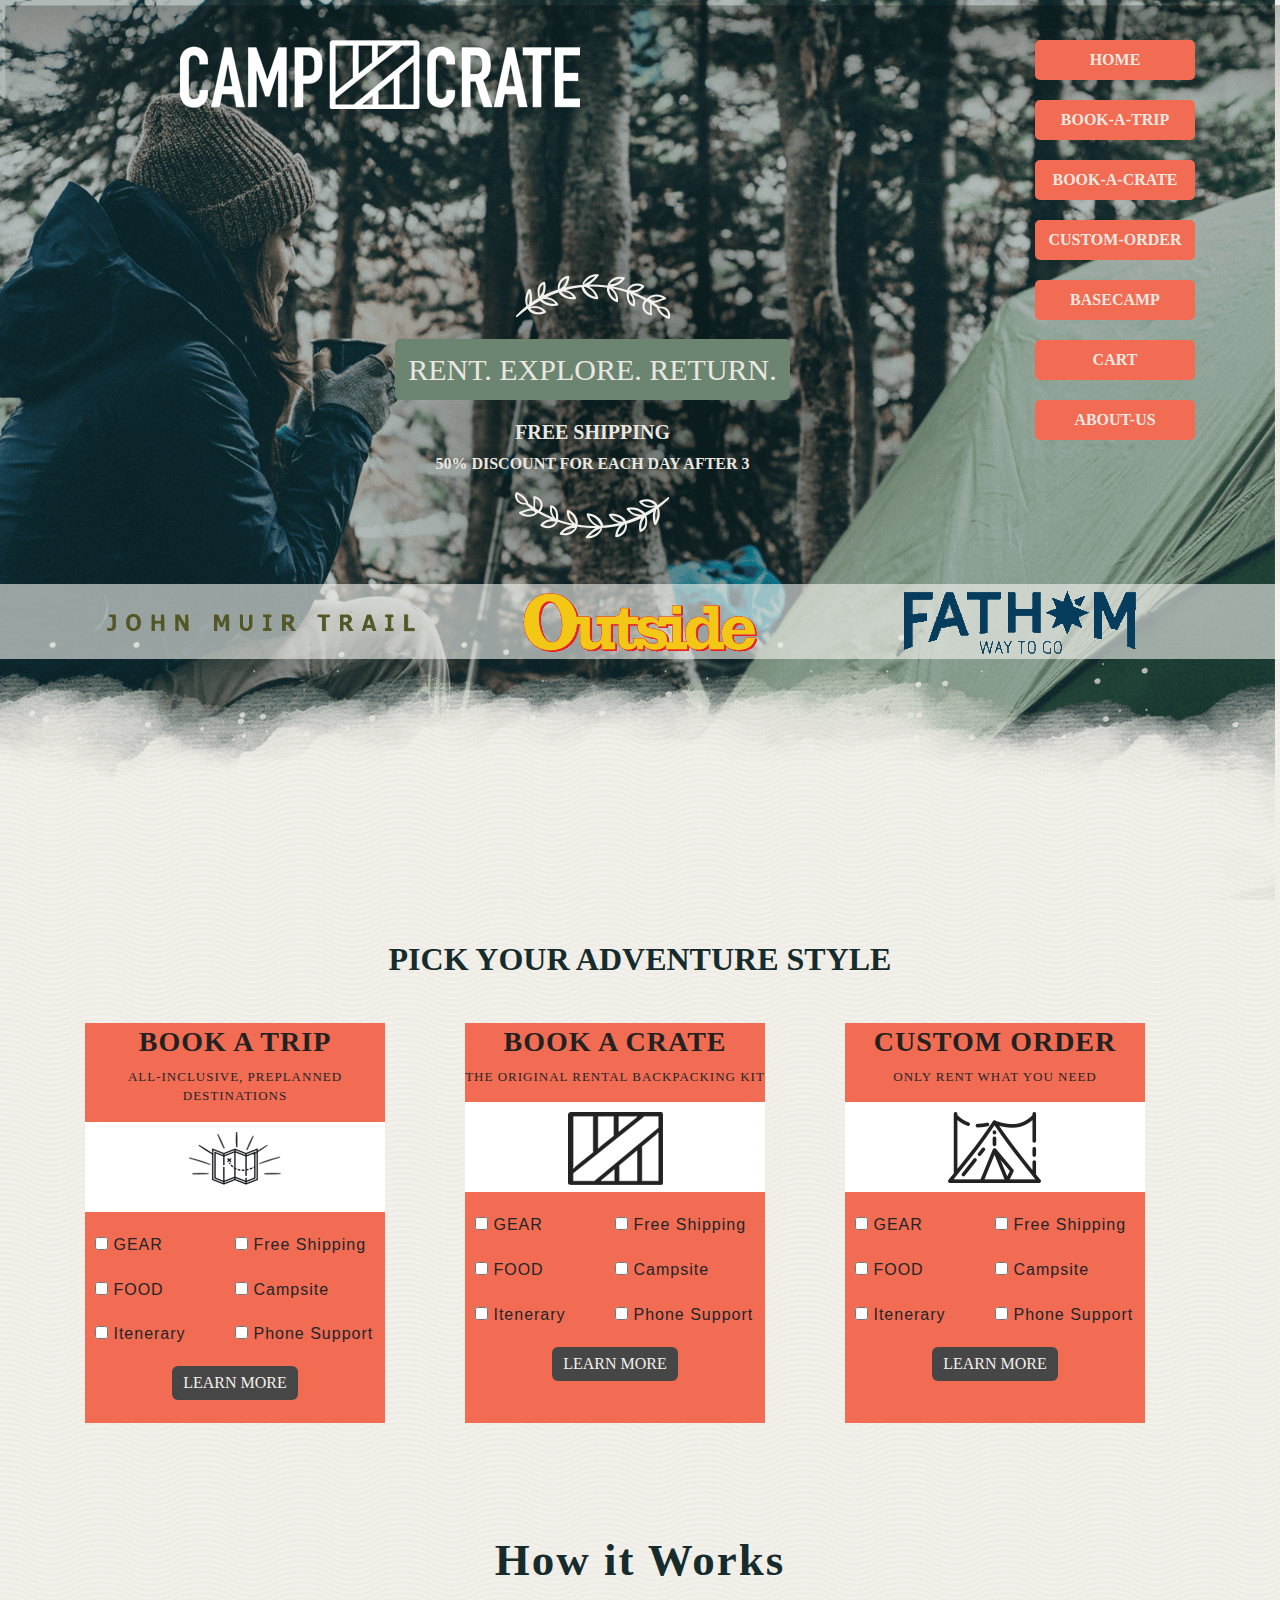
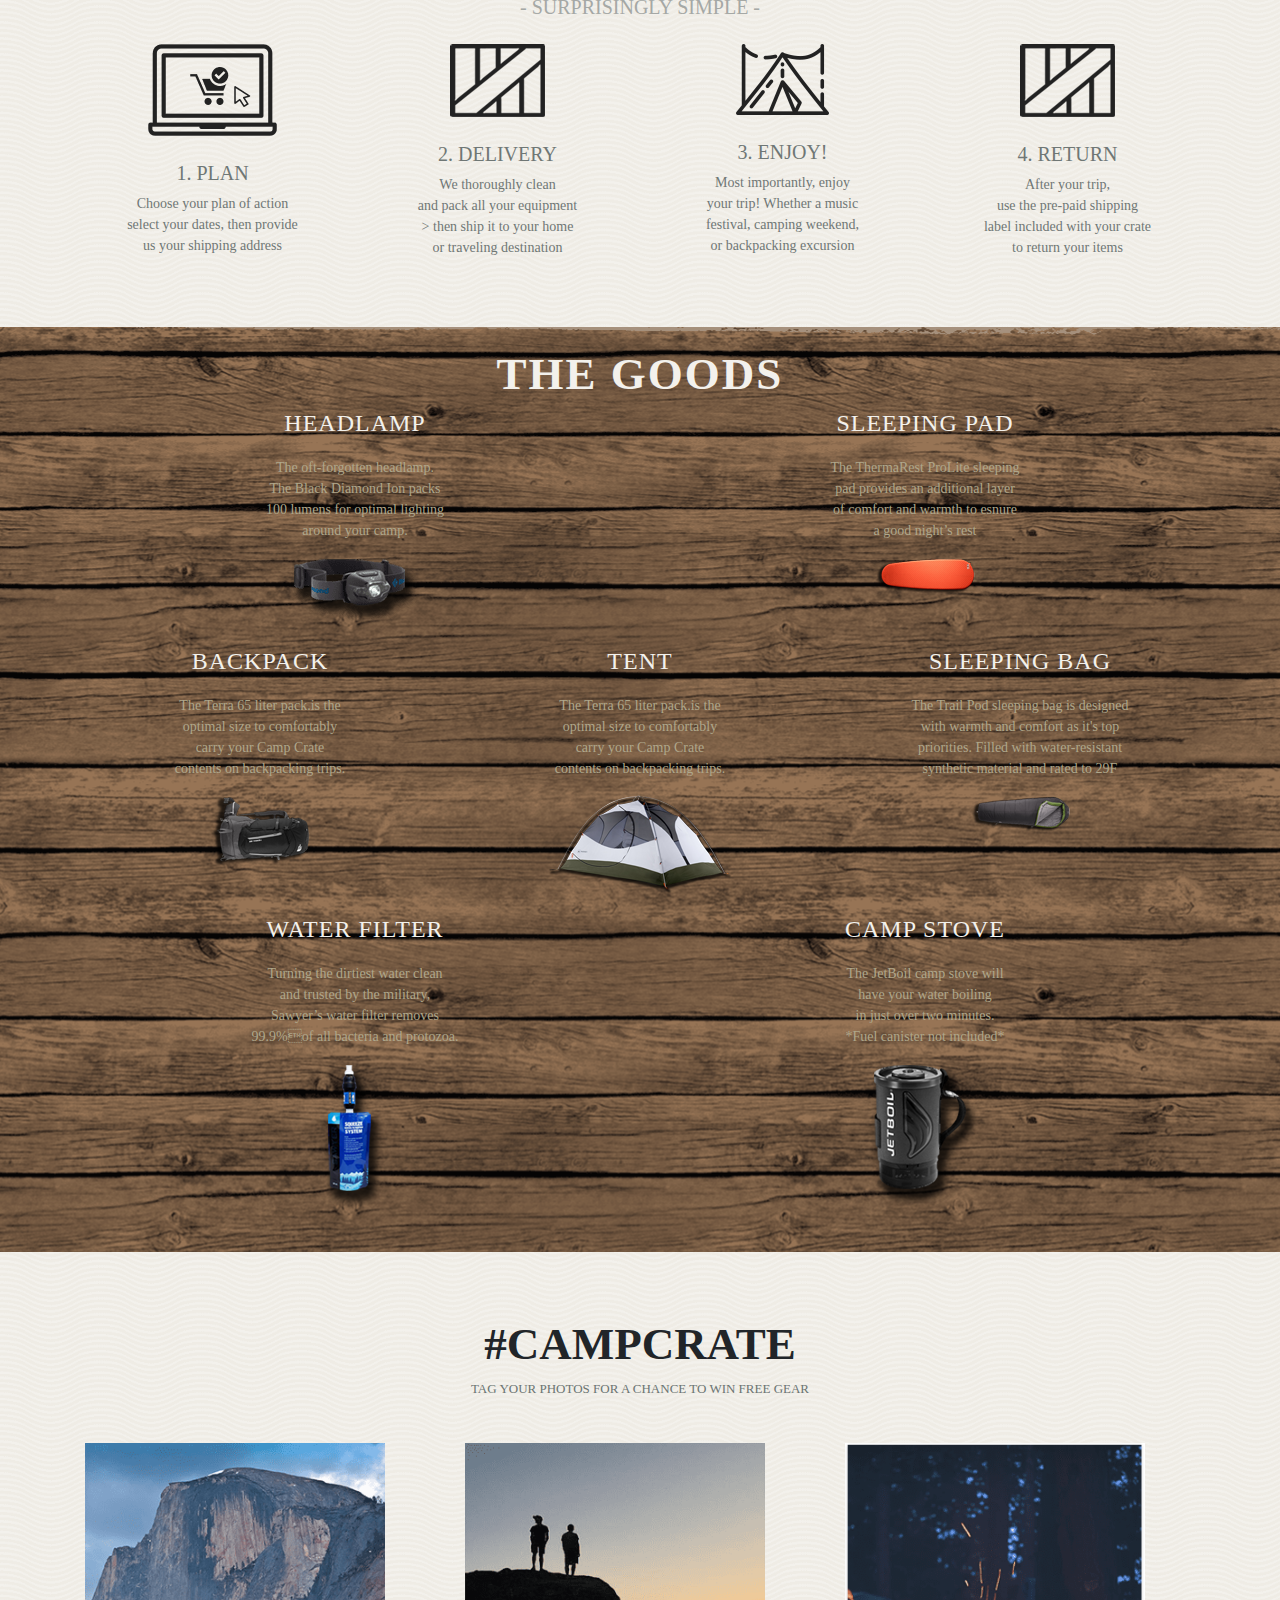
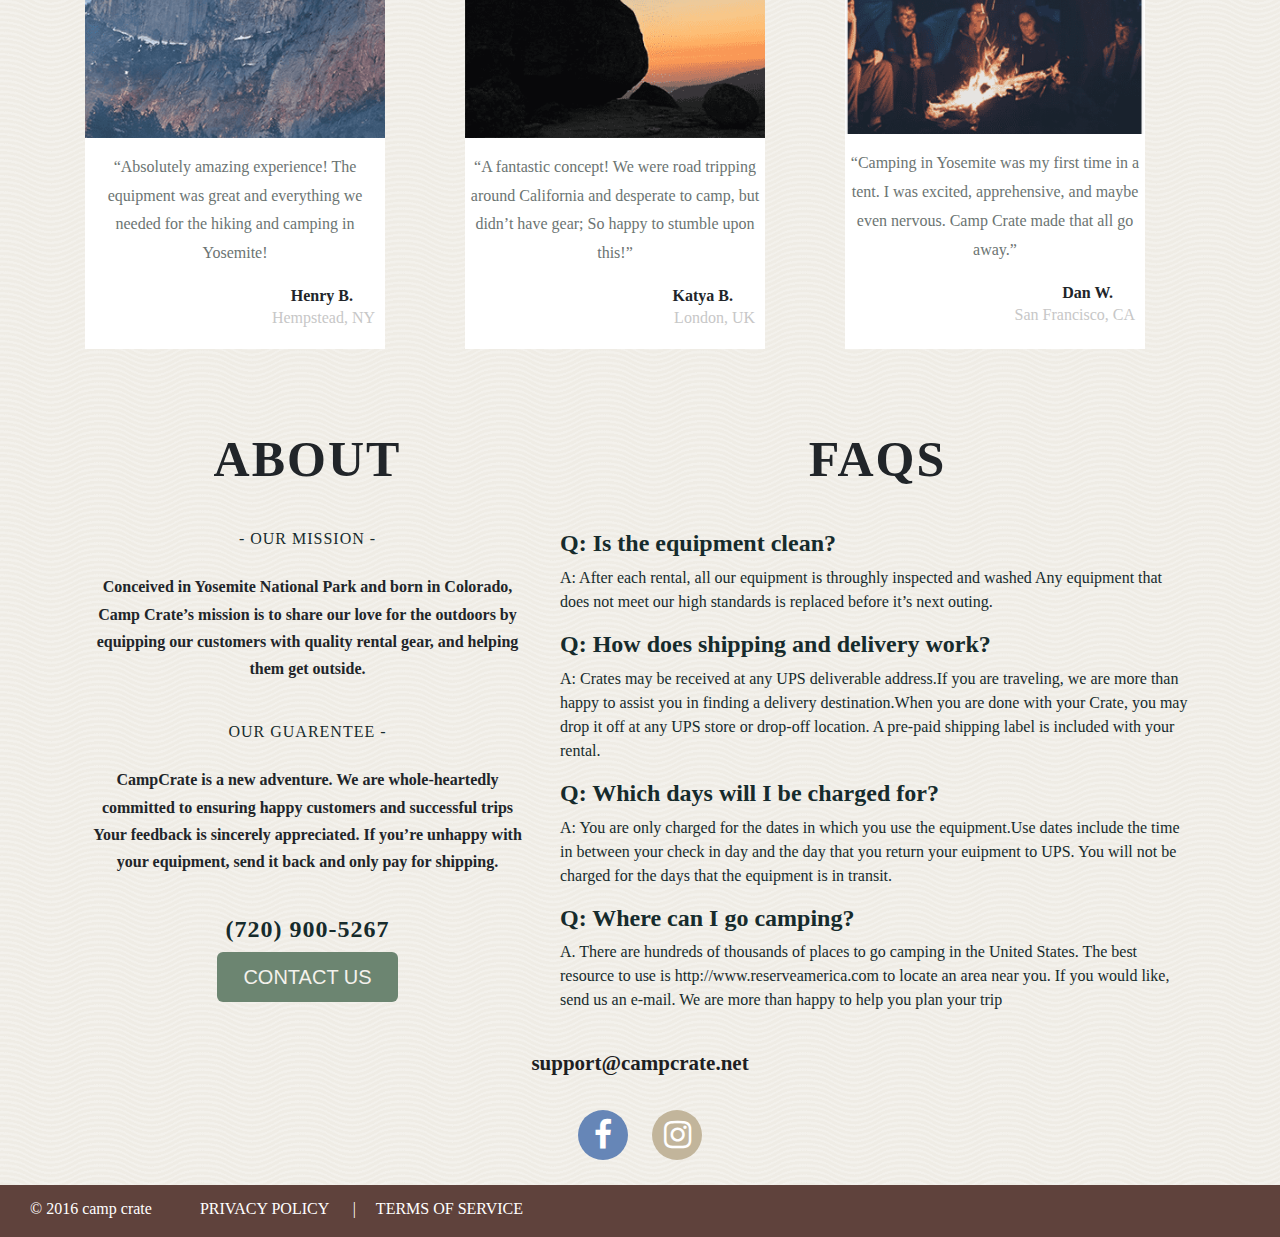
<file: index.html>
<!DOCTYPE html>
<html lang="en">
<head>
    <meta charset="UTF-8">
    <meta name="viewport" content="width=device-width, initial-scale=1.0">
    <meta http-equiv="X-UA-Compatible" content="ie=edge">
    <title>Home Page</title>
    <link rel="stylesheet" href="css/bootstrap.min.css">
    <link rel="stylesheet" href="css/font-awesome.min.css">
    <link rel="stylesheet" href="css/animate.min.css">
    <link rel="stylesheet" href="css/style.css">
    <script src="js/html5shiv.js"></script>
    <script src="js/respond.min.js"></script>
</head>
<body class="home">
    <!--Start Header-->
    <header>
        <div class="container">
            <div class="row">
                <div class="offset-lg-1">
                </div>
                <div class="col-md-12 col-lg-9">
                   <div class="logo wow bounceInLeft">
                        <a href="index.html"><img src="images/home/CampCrate-Main-Logo.png" alt="logo"></a>
                   </div>
                    <div class="brand-box text-center">
                        <img class="top-pic wow bounceInUp" src="images/home/Leaves-Top.png" alt="Leaves-Top">
                        <button class="wow heartBeat">Rent. Explore. Return.</button>
                        <h5>Free Shipping</h5>
                        <p class="wow swing">50% Discount for each day after 3</p>
                        <img class="wow bounceInDown" src="images/home/Leaves-Bottom.png" alt="Leaves-Bottom">
                    </div>
                </div>
                <div class="col-md-12 col-lg-2">
                    <ul class="list-unstyled nav-links">
                        <li><a href="#">Home</a></li>
                        <li><a href="book-trip.html">Book-A-Trip</a></li>
                        <li><a href="book-a-crate.html">Book-A-Crate</a></li>
                        <li><a href="custom-order.html">custom-order</a></li>
                        <li><a href="basecamp.html">BaseCamp</a></li>
                        <li><a href="cart.html"> Cart</a></li>
                        <li><a href="#">About-Us</a></li>
                    </ul>
                </div>
            </div>
        </div>
        <div class="featured-client text-center">
            <div class="container">
                <div class="row">   
                    <div class="col-md-12 col-lg-4">
                        <img src="images/home/John-Muir-Trail-Logo.png" alt="john-logo">
                    </div>
                    <div class="col-md-12 col-lg-4">
                        <img src="images/home/Outside-Logo.png" alt="Outside-Logo">
                    </div>
                    <div class="col-md-12 col-lg-4">
                        <img src="images/home/Fathom-Logo.png" alt="Fathom-Logo">
                    </div>
                </div>
            </div>
        </div>
    </header>
    <!--End Header-->
    <!--Start Your Style Section-->
    <div class="your-style text-center">
        <div class="container">
            <h2>Pick your adventure Style</h2>
            <div class="row">
                <div class="col-sm-12 col-lg-4">
                   <div class="box">
                    <h3>Book a trip</h3>
                    <p>All-inclusive, preplanned destinations</p>
                    <div class="pic-container"><img src="images/home/map.png" alt="map"></div>
                    <div class="group-1 text-left">
                        <div class="form-check">
                            <input class="form-check-input position-static" type="checkbox" id="blankCheckbox" value="option1" aria-label="...">
                            <label class="form-check-label" for="inlineCheckbox1">GEAR</label>
                        </div>
                        <div class="form-check">
                            <input class="form-check-input position-static" type="checkbox" name="blankRadio" id="blankRadio1" value="option1" aria-label="...">
                            <label class="form-check-label" for="inlineCheckbox1">FOOD</label>
                        </div>
                        <div class="form-check">
                            <input class="form-check-input position-static" type="checkbox" name="blankRadio" id="blankRadio1" value="option1" aria-label="...">
                            <label class="form-check-label" for="inlineCheckbox1">Itenerary</label>
                        </div>
                    </div>
                    <div class="group-2 text-left">
                        <div class="form-check">
                            <input class="form-check-input position-static" type="checkbox" id="blankCheckbox" value="option1" aria-label="...">
                            <label class="form-check-label" for="inlineCheckbox1">Free Shipping</label>
                        </div>
                        <div class="form-check">
                            <input class="form-check-input position-static" type="checkbox" name="blankRadio" id="blankRadio1" value="option1" aria-label="...">
                            <label class="form-check-label" for="inlineCheckbox1">Campsite</label>
                        </div>
                        <div class="form-check">
                            <input class="form-check-input position-static" type="checkbox" name="blankRadio" id="blankRadio1" value="option1" aria-label="...">
                            <label class="form-check-label" for="inlineCheckbox1"> Phone Support </label>
                        </div>
                    </div>
                    <div class="clearfix"></div>
                    <button>Learn More</button>
                   </div>

                </div>
                <div class="col-sm-12 col-lg-4">
                    <div class="box">
                        <h3>Book a crate</h3>
                        <p>The original Rental Backpacking kit</p>
                        <div class="pic-container"><img src="images/home/crate-copy.png" alt="crate-copy"></div>
                        <div class="group-1 text-left">
                            <div class="form-check">
                              <input class="form-check-input position-static" type="checkbox" id="blankCheckbox" value="option1" aria-label="...">
                              <label class="form-check-label" for="inlineCheckbox1">GEAR</label>
                            </div>
                            <div class="form-check">
                              <input class="form-check-input position-static" type="checkbox" name="blankRadio" id="blankRadio1" value="option1" aria-label="...">
                              <label class="form-check-label" for="inlineCheckbox1">FOOD</label>
                            </div>
                            <div class="form-check">
                              <input class="form-check-input position-static" type="checkbox" name="blankRadio" id="blankRadio1" value="option1" aria-label="...">
                              <label class="form-check-label" for="inlineCheckbox1">Itenerary</label>
                            </div>
                        </div>
                        <div class="group-2 text-left">
                            <div class="form-check">
                              <input class="form-check-input position-static" type="checkbox" id="blankCheckbox" value="option1" aria-label="...">
                              <label class="form-check-label" for="inlineCheckbox1">Free Shipping</label>
                            </div>
                            <div class="form-check">
                              <input class="form-check-input position-static" type="checkbox" name="blankRadio" id="blankRadio1" value="option1" aria-label="...">
                              <label class="form-check-label" for="inlineCheckbox1">Campsite</label>
                            </div>
                            <div class="form-check">
                              <input class="form-check-input position-static" type="checkbox" name="blankRadio" id="blankRadio1" value="option1" aria-label="...">
                              <label class="form-check-label" for="inlineCheckbox1"> Phone Support</label>
                            </div>
                         </div>
                         <button>Learn More</button>
                    </div>
                </div>
                <div class="col-sm-12 col-lg-4">
                    <div class="box">
                        <h3>Custom Order</h3>
                        <p>Only rent what you need</p>
                        <div class="pic-container"><img src="images/home/tent-copy.png" alt="tent-copy"></div>
                        <div class="group-1 text-left">
                            <div class="form-check">
                              <input class="form-check-input position-static" type="checkbox" id="blankCheckbox" value="option1" aria-label="...">
                             <label class="form-check-label" for="inlineCheckbox1">GEAR</label>
                            </div>
                            <div class="form-check">
                              <input class="form-check-input position-static" type="checkbox" name="blankRadio" id="blankRadio1" value="option1" aria-label="...">
                               <label class="form-check-label" for="inlineCheckbox1">FOOD</label>
                            </div>
                            <div class="form-check">
                              <input class="form-check-input position-static" type="checkbox" name="blankRadio" id="blankRadio1" value="option1" aria-label="...">
                              <label class="form-check-label" for="inlineCheckbox1">Itenerary</label>
                            </div>
                        </div>
                        <div class="group-2 text-left">
                            <div class="form-check">
                              <input class="form-check-input position-static" type="checkbox" id="blankCheckbox" value="option1" aria-label="...">
                              <label class="form-check-label" for="inlineCheckbox1">Free Shipping</label>
                            </div>
                            <div class="form-check">
                              <input class="form-check-input position-static" type="checkbox" name="blankRadio" id="blankRadio1" value="option1" aria-label="...">
                              <label class="form-check-label" for="inlineCheckbox1">Campsite</label>
                            </div>
                            <div class="form-check">
                              <input class="form-check-input position-static" type="checkbox" name="blankRadio" id="blankRadio1" value="option1" aria-label="...">
                              <label class="form-check-label" for="inlineCheckbox1">Phone Support</label>
                            </div>
                         </div>
                        <button>Learn More</button>
                    </div>
                </div>
            </div>
        </div>
    </div>
    <!--End Your Style-->
    <!--Start How It Works-->
    <div class="how-it-works text-center">
        <div class="container">
            <h2>How it Works</h2>
            <h4>- Surprisingly Simple -</h4>
            <div class="row">
                <div class="col-sm-6 col-md-3">
                    <div class="step">
                        <img src="images/home/laptop1.png" alt="laptop">
                        <h6>1. plan</h6>
                        <p> Choose your plan of action<br>
                            select your dates, then provide<br>
                            us your shipping address<br>
                        </p>
                    </div>
                </div>
                <div class="col-sm-6 col-md-3">
                    <div class="step">
                        <img src="images/home/crate-copy.png" alt="crate">
                        <h6>2. Delivery</h6>
                        <p> We thoroughly clean <br>and pack all your equipment<br>>
                            then ship it to your home<br>
                            or traveling destination<br>
                        </p>
                    </div>
                </div>
                <div class="col-sm-6 col-md-3">
                    <div class="step">
                        <img src="images/home/tent-copy.png" alt="tent">
                        <h6>3. Enjoy!</h6>
                        <p> Most importantly, enjoy<br>
                            your trip!  Whether a music<br>
                            festival, camping weekend,<br>
                            or backpacking excursion<br>
                        </p>
                    </div>
                </div>
                <div class="col-sm-6 col-md-3">
                    <div class="step">
                        <img src="images/home/crate-copy.png" alt="crate">
                        <h6>4. return</h6>
                        <p> After your trip,<br>
                            use the pre-paid shipping<br>
                            label included with your crate<br>
                            to return your items<br>
                        </p>
                    </div>
                </div>
            </div>
        </div>
    </div>
    <!--End How It Works-->
     <!--Start Goods Section-->
     <div class="goods text-center">
        <div class="container">
            <h2>The Goods</h2>
            <div class="row">
                <div class="col-xs-6 col-sm-6">
                    <div class="package">
                        <div class="desc">
                            <h4>Headlamp</h4>
                            <p>The oft-forgotten headlamp.<br>
                                The Black Diamond Ion packs<br>
                                100 lumens for optimal lighting<br>around your camp.<br>
                            </p>
                        </div>
                        <img src="images/headlamp.png" alt="headlamp">
                    </div>
                </div>
                <div class="col-xs-6 col-sm-6">
                    <div class="package">
                        <div class="desc">
                        <h4>Sleeping Pad</h4>
                            <p>The ThermaRest ProLite sleeping<br>
                                pad provides an additional layer<br>
                                of comfort and warmth to esnure<br>
                                a good night’s rest 
                            </p>
                        </div>
                        <img src="images/sleeping-pad.png" alt="sleeping-pad">
                    </div>
                </div>
                <div class="col-xs-6 col-sm-6 col-md-4">
                    <div class="package">
                        <div class="desc">
                            <h4>Backpack</h4>
                            <p>The Terra 65 liter pack.is the<br>
                                optimal size to comfortably<br>
                                carry your Camp Crate<br>
                                contents on backpacking trips. 
                            </p>
                        </div>
                        <img src="images/home/backpack.png" alt="backpack">
                    </div>
                </div>
                <div class="col-xs-6 col-sm-6 col-md-4">
                    <div class="package">
                        <div class="desc">
                            <h4>tent</h4>
                            <p>The Terra 65 liter pack.is the<br>
                                optimal size to comfortably<br>
                                carry your Camp Crate<br>
                                contents on backpacking trips. 
                            </p>
                        </div>
                        <img src="images/home/tent.png" alt="tent">
                    </div>
                </div>
                <div class="col-xs-6 col-xs-6 col-md-4">
                    <div class="package">
                        <div class="desc">
                            <h4>Sleeping Bag</h4>
                            <p>The Trail Pod sleeping bag is designed<br> 
                                with warmth and comfort as it's top<br>
                                priorities. Filled with water-resistant<br> 
                                synthetic material and rated to 29F<br>
                            </p>
                        </div>
                        <img src="images/sleeping-bag.png" alt="sleeping-bag">
                    </div>
                </div>
                <div class="col-xs-6 col-sm-6">
                    <div class="package">
                        <div class="desc">
                            <h4>Water Filter</h4>
                            <p>Turning the dirtiest water clean<br>
                                and trusted by the military,<br>
                                Sawyer’s water filter removes <br>99.9%of all bacteria and protozoa.<br> 
                            </p>
                        </div>
                        <img src="images/home/water-filter.png" alt="water-filter">
                    </div>
                </div>
                <div class="col-xs-6 col-sm-6">
                    <div class="package">
                        <div class="desc">
                            <h4>camp stove</h4>
                            <p>The JetBoil camp stove will<br>
                                have your water boiling<br>
                                in just over two minutes.<br>
                                *Fuel canister not included*  
                            </p>
                        </div>
                        <img src="images/home/camp-stove.png" alt="camp-stove">
                    </div>
                </div>
            </div>
        </div>
    </div>
    <!--End Goods Section-->
    <!--Start Campcrate Section-->
    <div class="campcrate text-center">
        <div class="container">
            <h2>#Campcrate</h2>
            <p class="sub-head">Tag your photos for a chance to win free gear</p>
            <div class="row">
                <div class="col-md-6 col-lg-4">
                    <div class="trip">
                        <img src="images/home/pic-1.png" alt="pic-1">
                        <p>“Absolutely amazing experience! The equipment was great and everything we needed for the    hiking and camping in Yosemite!
                        </p>
                        <span>Henry B.</span>
                        <h6>Hempstead, NY</h6>
                    </div>
                </div>
                <div class="col-md-6 col-lg-4">
                    <div class="trip">
                        <img src="images/home/pic-2.png" alt="pic-2">
                        <p>“A fantastic concept! We were road tripping around California and desperate to camp, but     didn’t have gear; So happy to stumble upon this!”
                        </p>
                        <span>Katya B.</span>
                        <h6>London, UK</h6>
                    </div>
                </div>
                <div class="col-md-6 col-lg-4">
                    <div class="trip">
                        <img src="images/home/pic-3.png" alt="pic-3">
                        <p>“Camping in Yosemite was my first time in a tent. I was excited, apprehensive, and maybe     even nervous. Camp Crate made that all go away.”
                        </p>
                        <span>Dan W.</span>
                        <h6>San Francisco, CA</h6>
                    </div>
                </div>
            </div>
            <div class="row">
                <div class="col-md-12 col-lg-5">
                    <div class="about">
                        <h3>About</h3>
                        <h6>- Our Mission -</h6>
                        <p>Conceived in Yosemite National Park and born in Colorado, Camp Crate’s mission is to    share our love for the outdoors by equipping our customers with quality rental gear,    and helping them get outside.
                        </p>
                        <h6>our guarentee -</h6>
                        <p>
                            CampCrate is a new adventure. We are whole-heartedly committed to ensuring happy customers and successful trips Your feedback is sincerely appreciated. If you’re unhappy with your equipment, send it back and only pay for shipping.
                        </p>
                        <h5>(720) 900-5267</h5>
                        <button>CONTACT US</button>
                    </div>
                </div>
                <div class="col-md-12  col-lg-7">
                    <div class="faq">
                        <h3>FAQs</h3>
                        <h5>Q: Is the equipment clean?</h5>
                        <p>A: After each rental, all our equipment is throughly inspected and washed Any              equipment that does not meet our high standards is replaced before it’s next outing.
                        </p>
                        <h5>Q: How does shipping and delivery work?</h5>
                        <p>A: Crates may be received at any UPS deliverable address.If you are traveling, we are      more than happy to assist you in finding a delivery destination.When you are done           with your Crate, you may drop it off at any UPS store or drop-off location. A               pre-paid shipping label is included with your rental.
                        </p>
                        <h5>Q: Which days will I be charged for?</h5>
                        <p>
                            A: You are only charged for the dates in which you use the equipment.Use dates include the time in between your check in day and the day that you return your euipment to UPS.  You will not be charged for the days that the equipment is in transit.
                        </p>
                        <h5>Q: Where can I go camping?</h5>
                        <p>
                            A.  There are hundreds of thousands of places to go camping in the United States.  The best resource to use is http://www.reserveamerica.com to locate an area near you.  If you would like, send us an e-mail.  We are more than happy to help you plan your trip
                        </p>
                    </div>
                </div>
            </div>
        </div>
    </div>
    <!--End Campcrate Section-->
    <div class="request-help text-center">
        <p>support@campcrate.net</p>
        <div class="social-contact">
            <i class="fa fa-facebook fa-fx fa-2x"></i>
            <i class="fa fa-instagram fa-fw fa-2x"></i>
        </div>
    </div>
    <!--Footer-->
    <footer class="text-left">
        <p>© 2016 camp crate </p>
        <p>PRIVACY POLICY <span>|</span>TERMS OF SERVICE</p>
    </footer>
    <!--End Footer-->
     <!--Start Script Files-->
     <script src="js/jquery-3.3.1.min.js"></script>
     <script src="js/popper.min.js"></script>
     <script src="js/wow.min.js"></script>
     <script src="js/bootstrap.min.js"></script>
     <script src="js/code.js"></script>
     <!--End Script Files-->
 </body>
 </html>
</file>
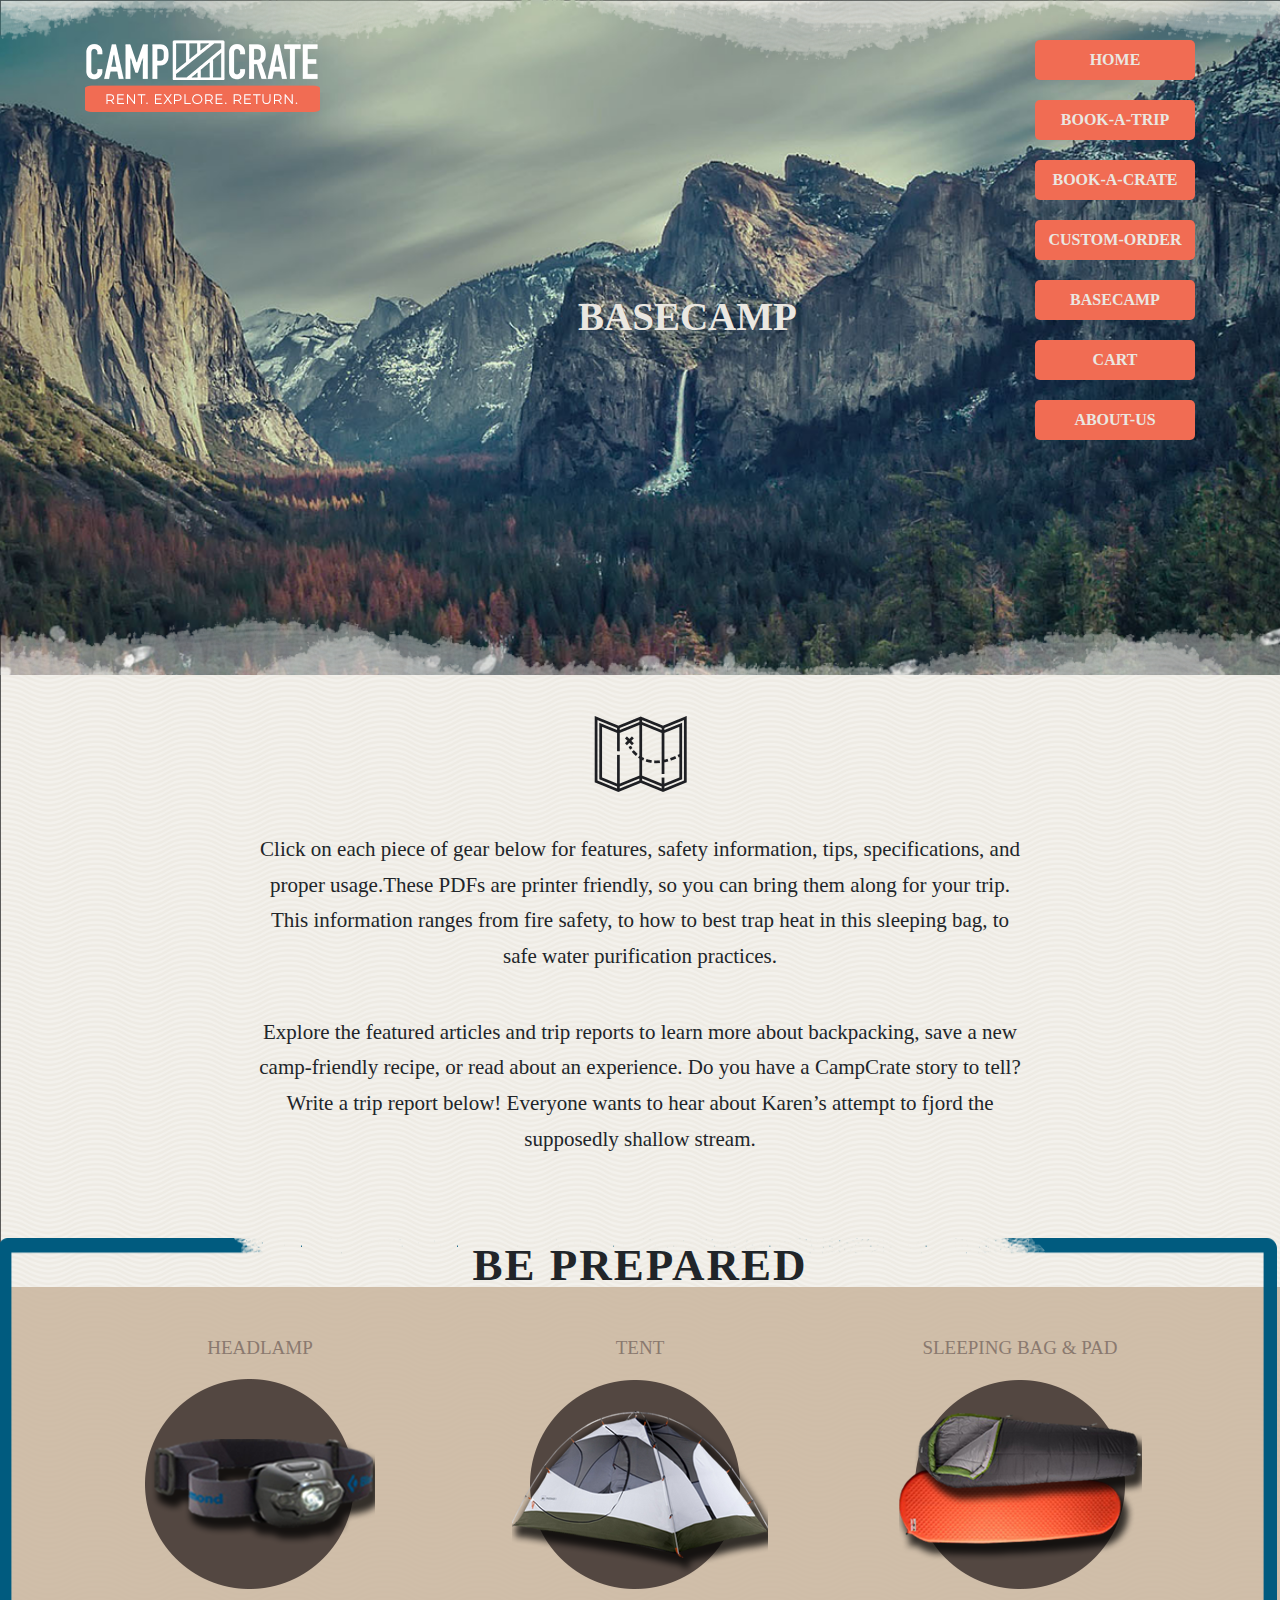
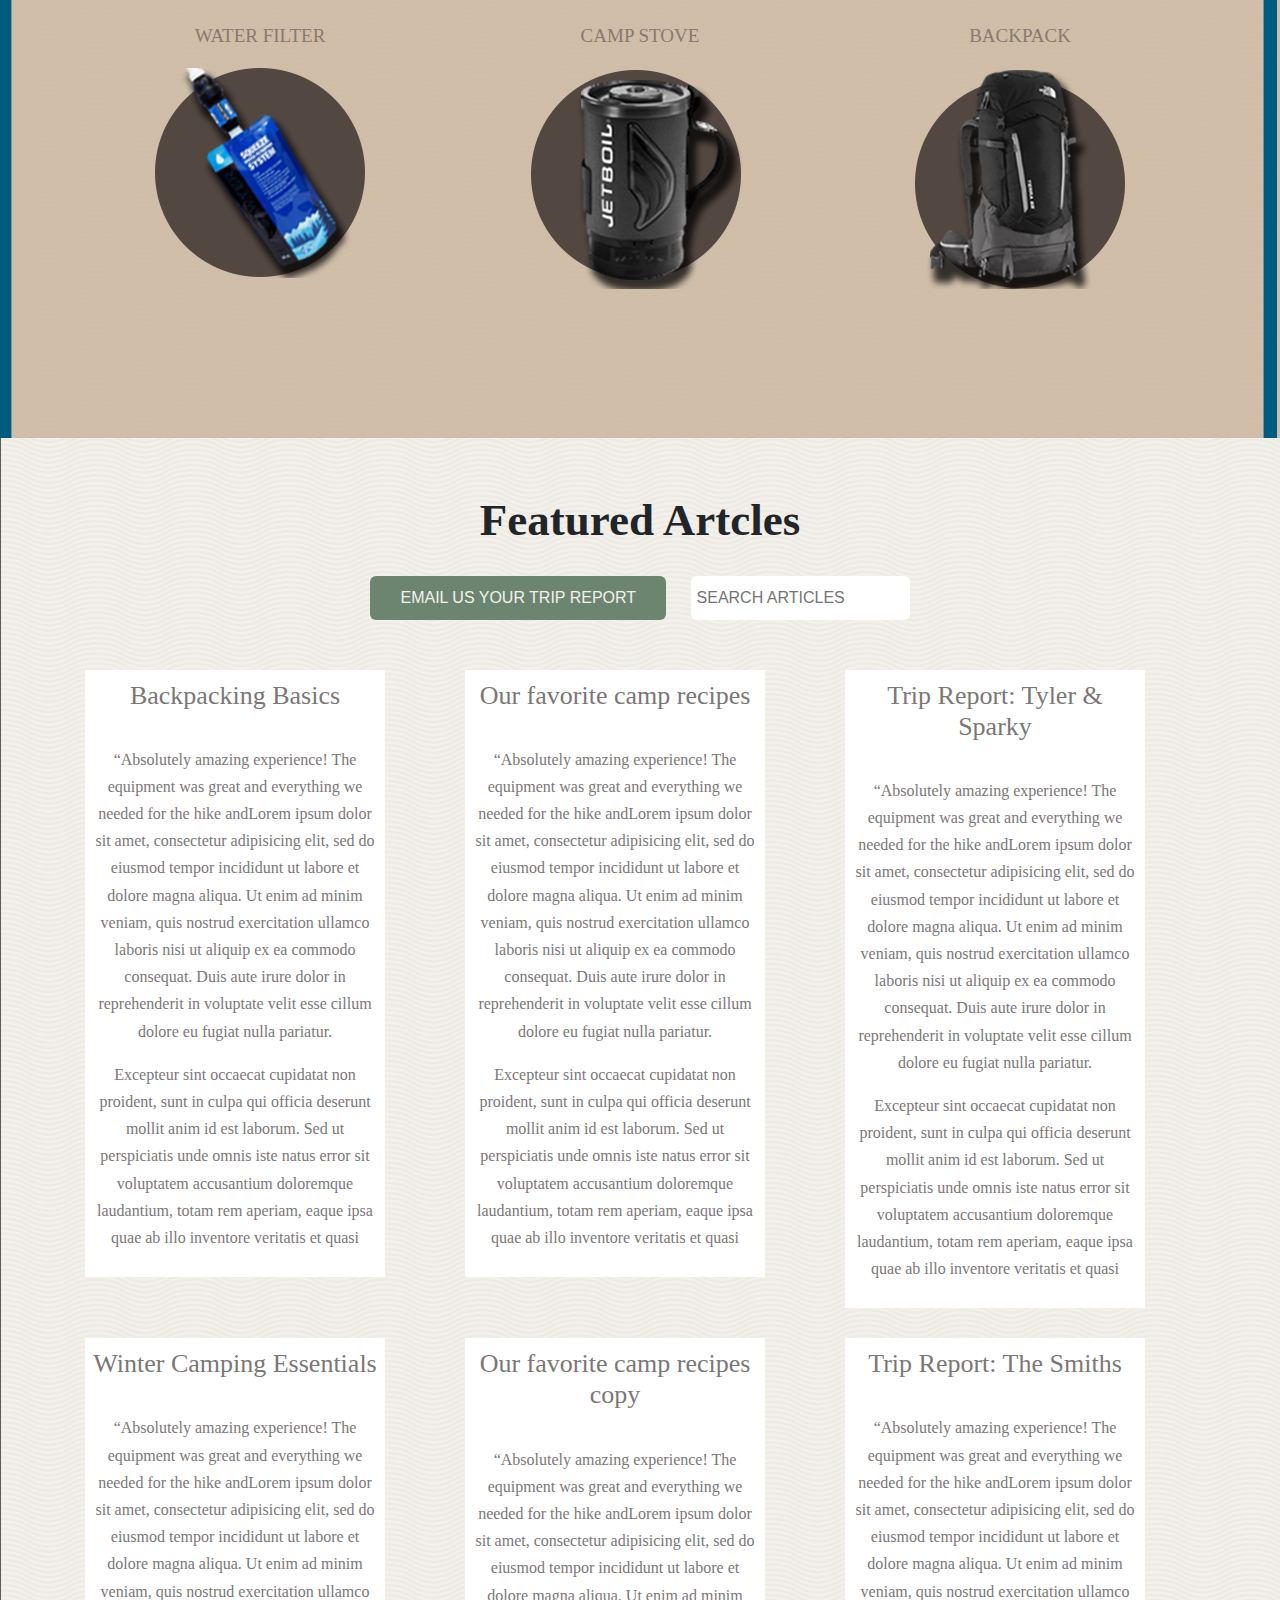
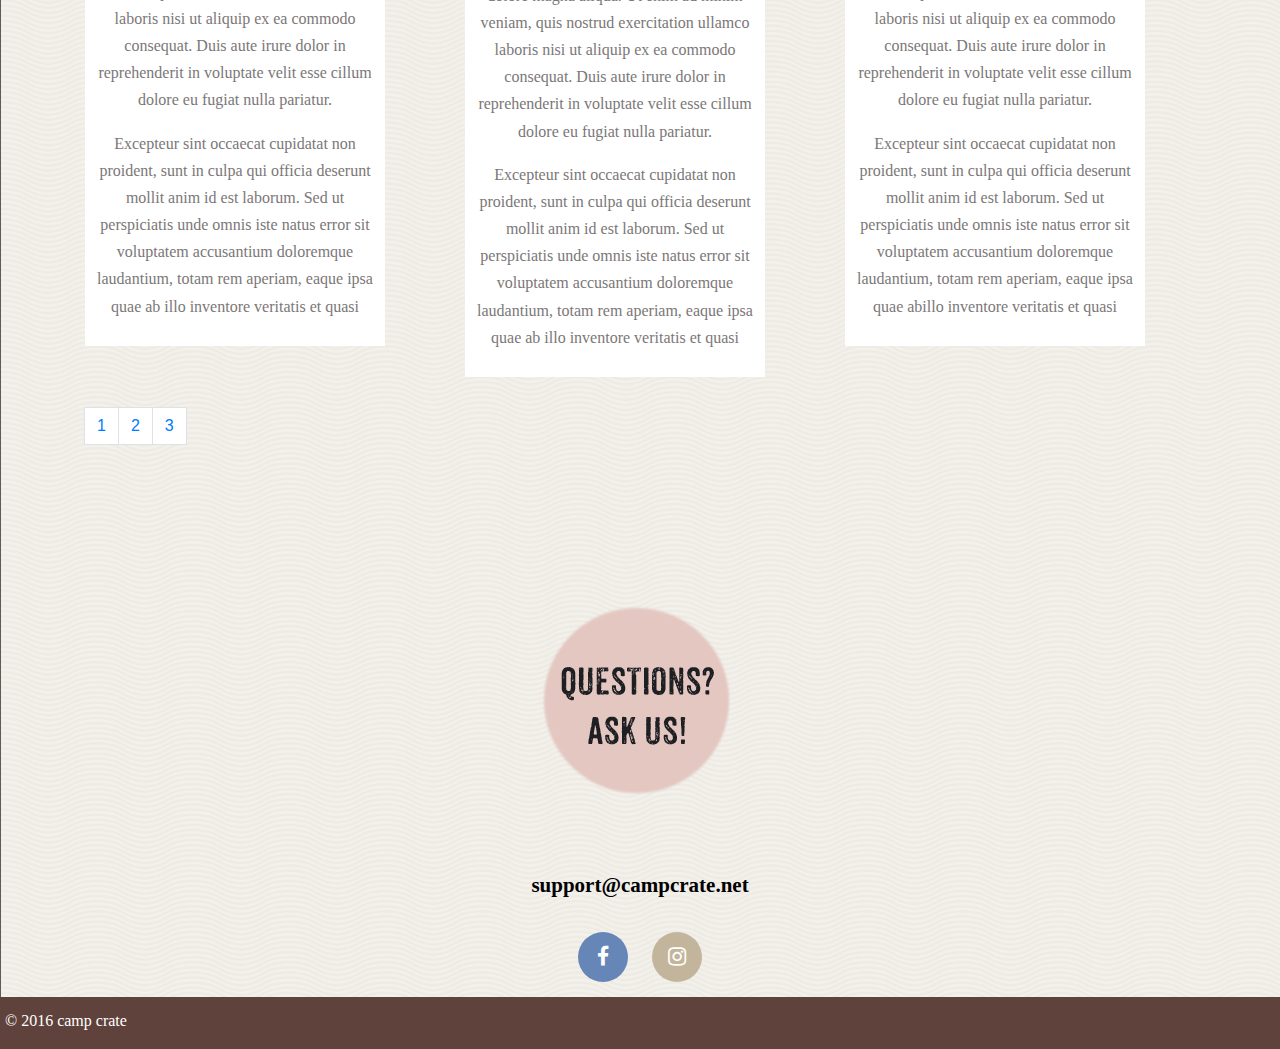
<file: basecamp.html>
<!DOCTYPE html>
<html lang="en">
<head>
    <meta charset="UTF-8">
    <meta name="viewport" content="width=device-width, initial-scale=1.0">
    <meta http-equiv="X-UA-Compatible" content="ie=edge">
    <title>About Us</title>
    <link rel="stylesheet" href="css/bootstrap.min.css">
    <link rel="stylesheet" href="css/font-awesome.min.css">
    <link rel="stylesheet" href="css/animate.min.css">
    <link rel="stylesheet" href="css/style.css">
    <script src="js/html5shiv.js"></script>
    <script src="js/respond.min.js"></script>
</head>
<body class="basecamp">
    <!--Start Header-->
    <header>
        <div class="container">
            <div class="row">
                <div class="col-sm-6 col-lg-3">
                   <div class="logo">
                        <a href="index.html"><img src="images/logo-brand.png" alt="logo"></a>
                   </div>
                </div>
                <div class="col-sm-6 col-lg-7">
                    <h1 class="text-center">Basecamp</h1>
                </div>
                <div class="col-sm-6 col-lg-2">
                    <ul class="list-unstyled text-right nav-links">
                        <li><a href="index.html">Home</a></li>
                        <li><a href="book-trip.html">Book-A-Trip</a></li>
                        <li><a href="book-a-crate.html">Book-A-Crate</a></li>
                        <li><a href="custom-order.html">custom-order</a></li>
                        <li><a href="#">BaseCamp</a></li>
                        <li><a href="cart.html">Cart</a></li>
                        <li><a href="index.html">About-Us</a></li>
                    </ul>
                </div>
            </div>
        </div>
    </header>
    <!--End Header-->
    <!--Start Map Basecamp-->
    <div class="map-base text-center">
        <img src="images/map.png" alt="map">
        <p>	Click on each piece of gear below for features, safety information, tips, specifications, and proper       usage.These PDFs are printer friendly, so you can bring them along for your trip. This information          ranges from fire safety, to how to best trap heat in this sleeping bag, to safe water purification          practices.
        </p>
        <p>	Explore the featured articles and trip reports to learn more about backpacking, save a new                  camp-friendly recipe, or read about an experience. Do you have a CampCrate story to tell? Write a trip      report below! Everyone wants to hear about Karen’s attempt to fjord the supposedly shallow stream.
        </p>
    </div>
    <!--End Map Basecamp-->
    <!--Be-Preparded Section-->
    <div class="be-prepared text-center">
        <div class="container">
            <h2>Be Prepared</h2>
            <div class="row">
                <div class="col-6 col-sm-4">
                    <div class="product">
                        <h4>HEADLAMP</h4>
                        <img src="images/basecamp/headlamp.png" alt="HEADLAMP">
                    </div>
                </div>
                <div class="col-6 col-sm-4">
                    <div class="product">
                        <h4>TENT</h4>
                        <img src="images/basecamp/tent.png" alt="tent">
                    </div>
                </div>
                <div class="col-6 col-sm-4">
                    <div class="product">
                        <h4>SLEEPING BAG & PAD</h4>
                        <img src="images/basecamp/sleeping-bag.png" alt="sleeping-bag">
                    </div>
                </div>
                <div class="col-6 col-sm-4">
                    <div class="product">
                        <h4>WATER FILTER</h4>
                        <img src="images/basecamp/water-filter.png" alt="water-filter">
                    </div>
                </div>
                <div class="col-6 col-sm-4">
                    <div class="product">
                        <h4>CAMP STOVE</h4>
                        <img src="images/basecamp/camp-stove.png" alt="camp-stove">
                    </div>
                </div>
                <div class="col-6 col-sm-4">
                    <div class="product">
                        <h4>BACKPACK</h4>
                        <img src="images/basecamp/backpack.png" alt="backpack">
                    </div>
                </div>
            </div>
        </div>
    </div>
    <!--End Be-Preparded Section-->
     <!--Featured Articles Section-->
     <div class="featured-articles text-center">
            <div class="container">
                <h2>Featured Artcles</h2>
                <form>
                    <input type="submit" name="email" value="EMAIL US YOUR TRIP REPORT">
                    <input type="search" name="search" placeholder="SEARCH ARTICLES">
                </form>
                <div class="row">
                    <div class="col-md-6 col-lg-4">
                        <div class="article">
                            <h4>Backpacking Basics</h4>
                            <p>	“Absolutely amazing experience! The equipment was great and everything we needed   for the hike andLorem ipsum dolor sit amet, consectetur adipisicing elit, sed do eiusmod tempor incididunt ut labore et dolore magna aliqua. Ut enim ad minim veniam, quis nostrud exercitation ullamco laboris nisi ut aliquip ex ea commodo consequat. Duis aute irure dolor in reprehenderit in voluptate velit esse cillum dolore eu fugiat nulla pariatur. 
                            </p>
                            <p>Excepteur sint occaecat cupidatat non proident, sunt in culpa qui officia deserunt mollit anim id est laborum. Sed ut perspiciatis unde omnis iste natus error sit voluptatem accusantium doloremque laudantium, totam rem aperiam, eaque ipsa quae ab illo inventore veritatis et quasi 
                            </p>
                        </div>
                    </div>
                    <div class="col-md-6 col-lg-4">
                        <div class="article">
                            <h4>Our favorite camp recipes</h4>
                            <p>	
                                “Absolutely amazing experience! The equipment was great and everything we needed   for the hike andLorem ipsum dolor sit amet, consectetur adipisicing elit, sed do eiusmod tempor incididunt ut labore et dolore magna aliqua. Ut enim ad minim veniam, quis nostrud exercitation ullamco laboris nisi ut aliquip ex ea commodo consequat. Duis aute irure dolor in reprehenderit in voluptate velit esse cillum dolore eu fugiat nulla pariatur. 
                            </p>
                            <p>Excepteur sint occaecat cupidatat non proident, sunt in culpa qui officia deserunt      mollit anim id est laborum. Sed ut perspiciatis unde omnis iste natus error sit          voluptatem accusantium doloremque laudantium, totam rem aperiam, eaque ipsa quae ab    illo inventore veritatis et quasi 
                            </p>
                        </div>
                    </div>
                    <div class="col-md-6 col-lg-4">
                        <div class="article">
                            <h4>Trip Report: Tyler & Sparky</h4>
                            <p>	
                                “Absolutely amazing experience! The equipment was great and everything we needed   for the hike andLorem ipsum dolor sit amet, consectetur adipisicing elit, sed do eiusmod tempor incididunt ut labore et dolore magna aliqua. Ut enim ad minim veniam, quis nostrud exercitation ullamco laboris nisi ut aliquip ex ea commodo consequat. Duis aute irure dolor in reprehenderit in voluptate velit esse cillum dolore eu fugiat nulla pariatur. 
                             </p>
                             <p>Excepteur sint occaecat cupidatat non proident, sunt in culpa qui officia deserunt     mollit anim id est laborum. Sed ut perspiciatis unde omnis iste natus error sit        voluptatem accusantium doloremque laudantium, totam rem aperiam, eaque ipsa quae ab    illo inventore veritatis et quasi 
                             </p>
                        </div>
                    </div>
                </div>
                <div class="row">
                    <div class="col-md-6 col-lg-4">
                        <div class="article">
                            <h4>Winter Camping Essentials</h4>
                            <p>	
                                “Absolutely amazing experience! The equipment was great and everything we needed   for the hike andLorem ipsum dolor sit amet, consectetur adipisicing elit, sed do eiusmod tempor incididunt ut labore et dolore magna aliqua. Ut enim ad minim veniam, quis nostrud exercitation ullamco laboris nisi ut aliquip ex ea commodo consequat. Duis aute irure dolor in reprehenderit in voluptate velit esse cillum dolore eu fugiat nulla pariatur. 
                             </p>
                             <p>Excepteur sint occaecat cupidatat non proident, sunt in culpa qui officia deserunt     mollit anim id est laborum. Sed ut perspiciatis unde omnis iste natus error sit        voluptatem accusantium doloremque laudantium, totam rem aperiam, eaque ipsa quae ab    illo inventore veritatis et quasi 
                             </p>
                        </div>
                    </div>
                    <div class="col-md-6 col-lg-4">
                        <div class="article">
                            <h4>Our favorite camp recipes copy</h4>
                            <p>	
                                “Absolutely amazing experience! The equipment was great and everything we needed   for the hike andLorem ipsum dolor sit amet, consectetur adipisicing elit, sed do eiusmod tempor incididunt ut labore et dolore magna aliqua. Ut enim ad minim veniam, quis nostrud exercitation ullamco laboris nisi ut aliquip ex ea commodo consequat. Duis aute irure dolor in reprehenderit in voluptate velit esse cillum dolore eu fugiat nulla pariatur. 
                            </p>
                            <p>Excepteur sint occaecat cupidatat non proident, sunt in culpa qui officia deserunt      mollit anim id est laborum. Sed ut perspiciatis unde omnis iste natus error sit          voluptatem accusantium doloremque laudantium, totam rem aperiam, eaque ipsa quae ab    illo inventore veritatis et quasi 
                            </p>
                        </div>
                    </div>
                    <div class="col-md-6 col-lg-4">
                        <div class="article">
                            <h4>Trip Report: The Smiths</h4>
                            <p>	
                                “Absolutely amazing experience! The equipment was great and everything we needed   for the hike andLorem ipsum dolor sit amet, consectetur adipisicing elit, sed do eiusmod tempor incididunt ut labore et dolore magna aliqua. Ut enim ad minim veniam, quis nostrud exercitation ullamco laboris nisi ut aliquip ex ea commodo consequat. Duis aute irure dolor in reprehenderit in voluptate velit esse cillum dolore eu fugiat nulla pariatur. 
                            </p>
                            <p>Excepteur sint occaecat cupidatat non proident, sunt in culpa qui officia deserunt       mollit anim id est laborum. Sed ut perspiciatis unde omnis iste natus error sit          voluptatem accusantium doloremque laudantium, totam rem aperiam, eaque ipsa quae        abillo inventore veritatis et quasi 
                             </p>
                        </div>
                    </div>
                </div>
                <nav aria-label="Page navigation example">
                    <ul class="pagination text-center">
                        <li class="page-item">
                        </li>
                        <li class="page-item"><a class="page-link" href="#">1</a></li>
                        <li class="page-item"><a class="page-link" href="#">2</a></li>
                        <li class="page-item"><a class="page-link" href="#">3</a></li>
                        <li class="page-item">
                        </li>
                    </ul>
                </nav>
            </div>
        </div>
        <!--End Featured Articles Section-->
        <!--Start Question Section-->
      <div class="question text-center">
            <img src="images/basecamp/question.png" alt="question">
            <p>support@campcrate.net</p>
            <div class="social-links">
                <i class="fa fa-facebook fa-fw fa-lg"></i>
                <i class="fa fa-instagram fa-fw fa-lg"></i>
            </div>
      </div>
   <!--End Question Section-->
   <!--Start Footer-->
   <footer>
       <p>© 2016 camp crate</p>
   </footer>
   <!--End Footer-->
   <!--Start Script Files-->
    <script src="js/jquery-3.3.1.min.js"></script>
    <script src="js/popper.min.js"></script>
    <script src="js/wow.min.js"></script>
    <script src="js/bootstrap.min.js"></script>
    <script src="js/code.js"></script>
    <!--End Script Files-->
</body>
</html>
</file>
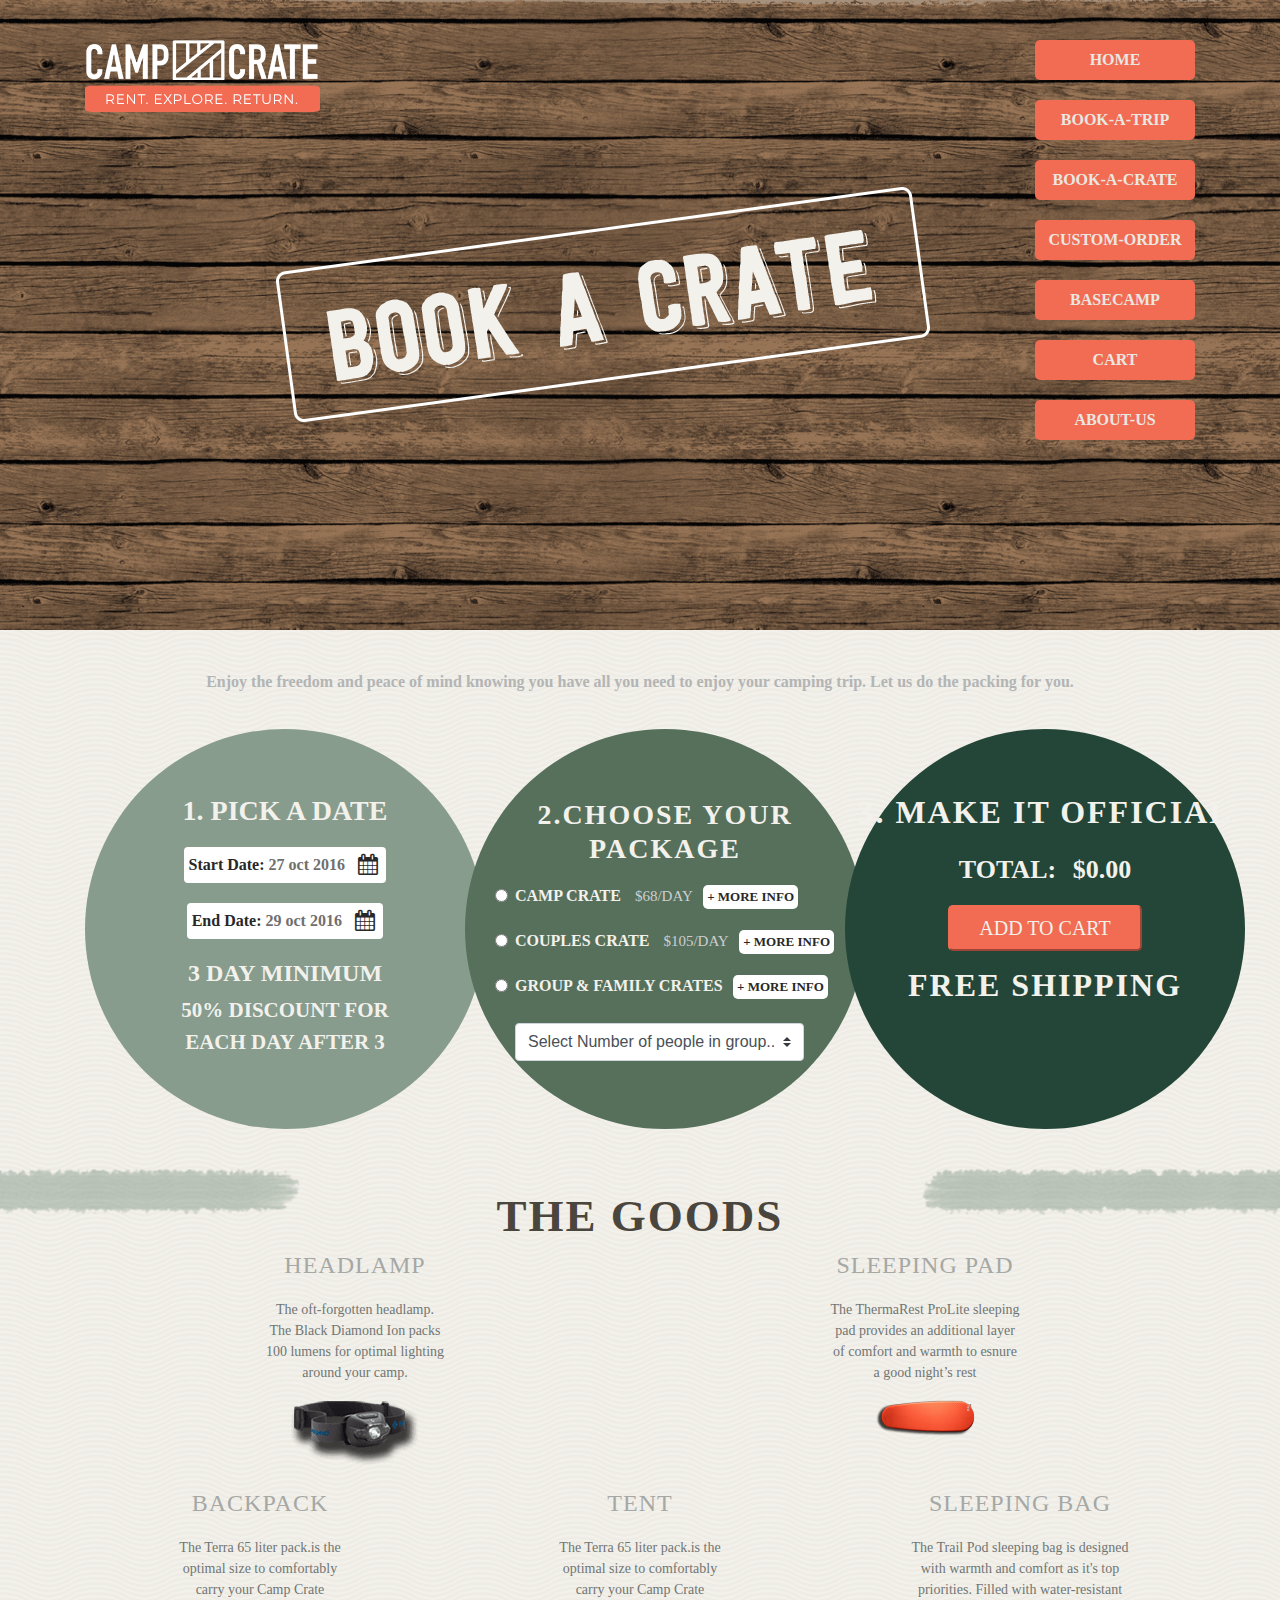
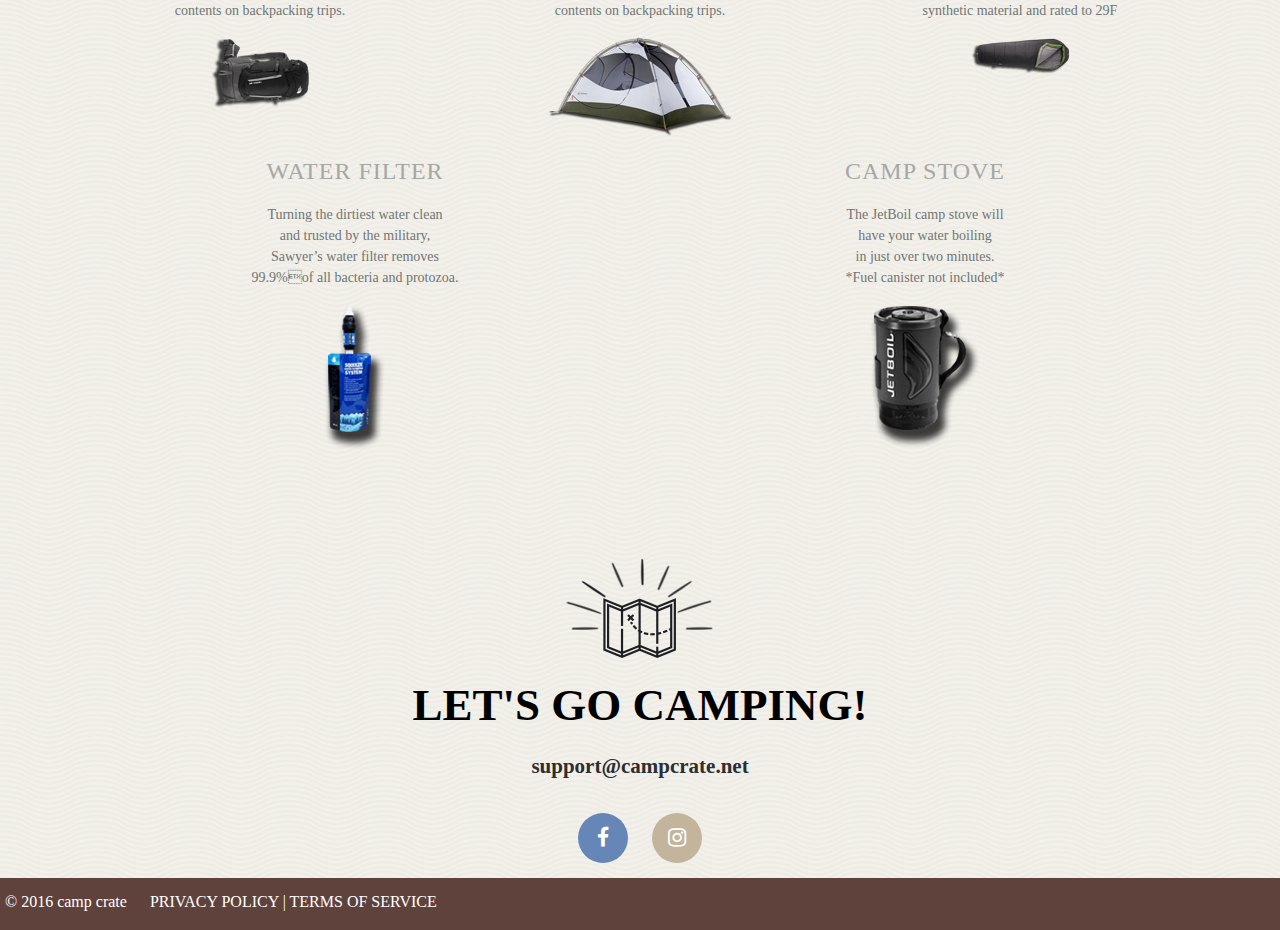
<file: book-a-crate.html>
<!DOCTYPE html>
<html lang="en">
<head>
    <meta charset="UTF-8">
    <meta name="viewport" content="width=device-width, initial-scale=1.0">
    <meta http-equiv="X-UA-Compatible" content="ie=edge">
    <title>Camp Grate Landing-page</title>
    <link rel="stylesheet" href="css/bootstrap.min.css">
    <link rel="stylesheet" href="css/font-awesome.min.css">
    <link rel="stylesheet" href="css/animate.min.css">
    <link rel="stylesheet" href="css/style.css">
    <script src="js/html5shiv.js"></script>
    <script src="js/respond.min.js"></script>
</head>
<body class="book-a-crate">
    <!--Start Header-->
    <header>
        <div class="container">
            <div class="row">
                <div class="col-sm-6 col-lg-2">
                    <div class="logo">
                        <a href="index.html"><img src="images/logo-brand.png" alt="logo"></a>
                    </div>
                </div>
                <div class="col-sm-6 col-lg-8">
                    <div class="brand-box">
                        <img src="images/book a crate/book-a-crate.png" alt="book-a-crate">
                    </div>
                </div>
                <div class="col-sm-6 col-lg-2">
                    <ul class="list-unstyled nav-links text-right">
                        <li><a href="index.html">Home</a></li>
                        <li><a href="book-trip.html">Book-A-Trip</a></li>
                        <li><a href="#">Book-A-Crate</a></li>
                        <li><a href="custom-order.html">custom-order</a></li>
                        <li><a href="basecamp.html">BaseCamp</a></li>
                        <li><a href="cart.html">Cart</a></li>
                        <li><a href="about.html">About-Us</a></li>
                    </ul>
                </div>
            </div>
        </div>
    </header>
    <!--End Header-->
    <!--Start Buying Phases-->
    <div class="buying-phases text-center">
        <div class="container">
            <p class="main-p">Enjoy the freedom and peace of mind knowing you have all you need to enjoy your           camping trip. Let us do the packing for you.
            </p>
            <div class="row">
                <div class="col-md-6 col-lg-4">
                   <div class="phase-1">
                        <h3>1. Pick a date</h3>
                        <section>
                            <span>Start Date:</span>
                            <span class="date">27 oct 2016</span>
                            <i class="fa fa-calendar fa-fw fa-lg"></i>
                        </section>
                        <section>
                            <span>End Date:</span>
                            <span class="date">29 oct 2016</span>
                            <i class="fa fa-calendar fa-fw fa-lg"></i>
                        </section>
                        <h4>3 day minimum</h4>
                        <p>50% Discount for<br> each day after 3</p>
                    </div>
                </div>
                <div class="col-md-6 col-lg-4">
                   <div class="phase-2">
                       <h3>2.Choose your package</h3>
                       <div class="form-check text-left">
                            <input class="form-check-input" type="radio" name="exampleRadios" id="exampleRadios1" value="option1">
                            <label class="form-check-label" for="exampleRadios1">
                              Camp Crate <span>$68/Day</span>
                            </label>
                            <button>+ more info</button>
                        </div>
                        <div class="form-check text-left">
                            <input class="form-check-input" type="radio" name="exampleRadios" id="exampleRadios2" value="option2">
                            <label class="form-check-label" for="exampleRadios2">
                             Couples Crate <span>$105/Day</span>
                            </label>
                            <button>+ more info</button>
                        </div>
                        <div class="form-check text-left">
                            <input class="form-check-input" type="radio" name="exampleRadios" id="exampleRadios3" value="option3">
                            <label class="form-check-label" for="exampleRadios3">
                             Group & Family Crates
                            </label>
                            <button>+ more info</button>
                        </div>
                        <form class="form-inline">
                            <select class="custom-select my-1 mr-sm-2" id="inlineFormCustomSelectPref">
                                <option selected>Select Number of people in group...</option>
                                <option value="1">One</option>
                                <option value="2">Two</option>
                                <option value="3">Three</option>
                            </select>
                        </form>
                   </div>
                </div>
                <div class="col-md-6 col-lg-4">
                   <div class="phase-3">
                       <h2>3. make it official</h2>
                       <p>Total: <span>$0.00</span></p>
                       <button>ADD TO CART</button>
                       <h3>FREE Shipping</h3>
                   </div> 
                </div>
            </div>
        </div>
    </div>
    <!--End Buying Phases-->
    <!--Start What Will Get-->
    <div class="benefits text-center">
        <div class="container">
            <h2>The Goods</h2>
            <div class="row">
                <div class="col-xs-6 col-sm-6">
                    <div class="package">
                        <div class="desc">
                            <h4>Headlamp</h4>
                            <p>The oft-forgotten headlamp.<br>
                                The Black Diamond Ion packs<br>
                                100 lumens for optimal lighting<br>around your camp.<br>
                            </p>
                        </div>
                        <img src="images/headlamp.png" alt="headlamp">
                    </div>
                </div>
                <div class="col-xs-6 col-sm-6">
                    <div class="package">
                        <div class="desc">
                        <h4>Sleeping Pad</h4>
                            <p>The ThermaRest ProLite sleeping<br>
                                pad provides an additional layer<br>
                                of comfort and warmth to esnure<br>
                                a good night’s rest 
                            </p>
                        </div>
                        <img src="images/sleeping-pad.png" alt="sleeping-pad">
                    </div>
                </div>
                <div class="col-xs-6 col-sm-6 col-md-4">
                    <div class="package">
                        <div class="desc">
                            <h4>Backpack</h4>
                            <p>The Terra 65 liter pack.is the<br>
                                optimal size to comfortably<br>
                                carry your Camp Crate<br>
                                contents on backpacking trips. 
                            </p>
                        </div>
                        <img src="images/home/backpack.png" alt="backpack">
                    </div>
                </div>
                <div class="col-xs-6 col-sm-6 col-md-4">
                    <div class="package">
                        <div class="desc">
                            <h4>tent</h4>
                            <p>The Terra 65 liter pack.is the<br>
                                optimal size to comfortably<br>
                                carry your Camp Crate<br>
                                contents on backpacking trips. 
                            </p>
                        </div>
                        <img src="images/home/tent.png" alt="tent">
                    </div>
                </div>
                <div class="col-xs-6 col-xs-6 col-md-4">
                    <div class="package">
                        <div class="desc">
                            <h4>Sleeping Bag</h4>
                            <p>The Trail Pod sleeping bag is designed<br> 
                                with warmth and comfort as it's top<br>
                                priorities. Filled with water-resistant<br> 
                                synthetic material and rated to 29F<br>
                            </p>
                        </div>
                        <img src="images/sleeping-bag.png" alt="sleeping-bag">
                    </div>
                </div>
                <div class="col-xs-6 col-sm-6">
                    <div class="package">
                        <div class="desc">
                            <h4>Water Filter</h4>
                            <p>Turning the dirtiest water clean<br>
                                and trusted by the military,<br>
                                Sawyer’s water filter removes <br>99.9%of all bacteria and protozoa.<br> 
                            </p>
                        </div>
                        <img src="images/home/water-filter.png" alt="water-filter">
                    </div>
                </div>
                <div class="col-xs-6 col-sm-6">
                    <div class="package">
                        <div class="desc">
                            <h4>camp stove</h4>
                            <p>The JetBoil camp stove will<br>
                                have your water boiling<br>
                                in just over two minutes.<br>
                                *Fuel canister not included*  
                            </p>
                        </div>
                        <img src="images/home/camp-stove.png" alt="camp-stove">
                    </div>
                </div>
            </div>
        </div>
    </div>
    <!--Start What Will Get-->
    <!--Start Map Section-->
    <div class="map text-center">
        <img src="images/book a crate/rays.png" alt="rays">
        <h2>Let's Go Camping!</h2>
        <p>support@campcrate.net</p>
        <div class="social-links">
            <i class="fa fa-facebook fa-fw fa-lg"></i>
            <i class="fa fa-instagram fa-fw fa-lg"></i>
        </div>
    </div>
    <!--End Map Section-->
    <!--Footer-->
    <footer class="text-left">
        <p>© 2016 camp crate </p>
        <p>PRIVACY POLICY | TERMS OF SERVICE</p>
    </footer>
    <!--End Footer-->
        <!--Start Script Files-->
        <script src="js/jquery-3.3.1.min.js"></script>
        <script src="js/popper.min.js"></script>
        <script src="js/wow.min.js"></script>
        <script src="js/bootstrap.min.js"></script>
        <script src="js/code.js"></script>
        <!--End Script Files-->
    </body>
    </html>
</file>
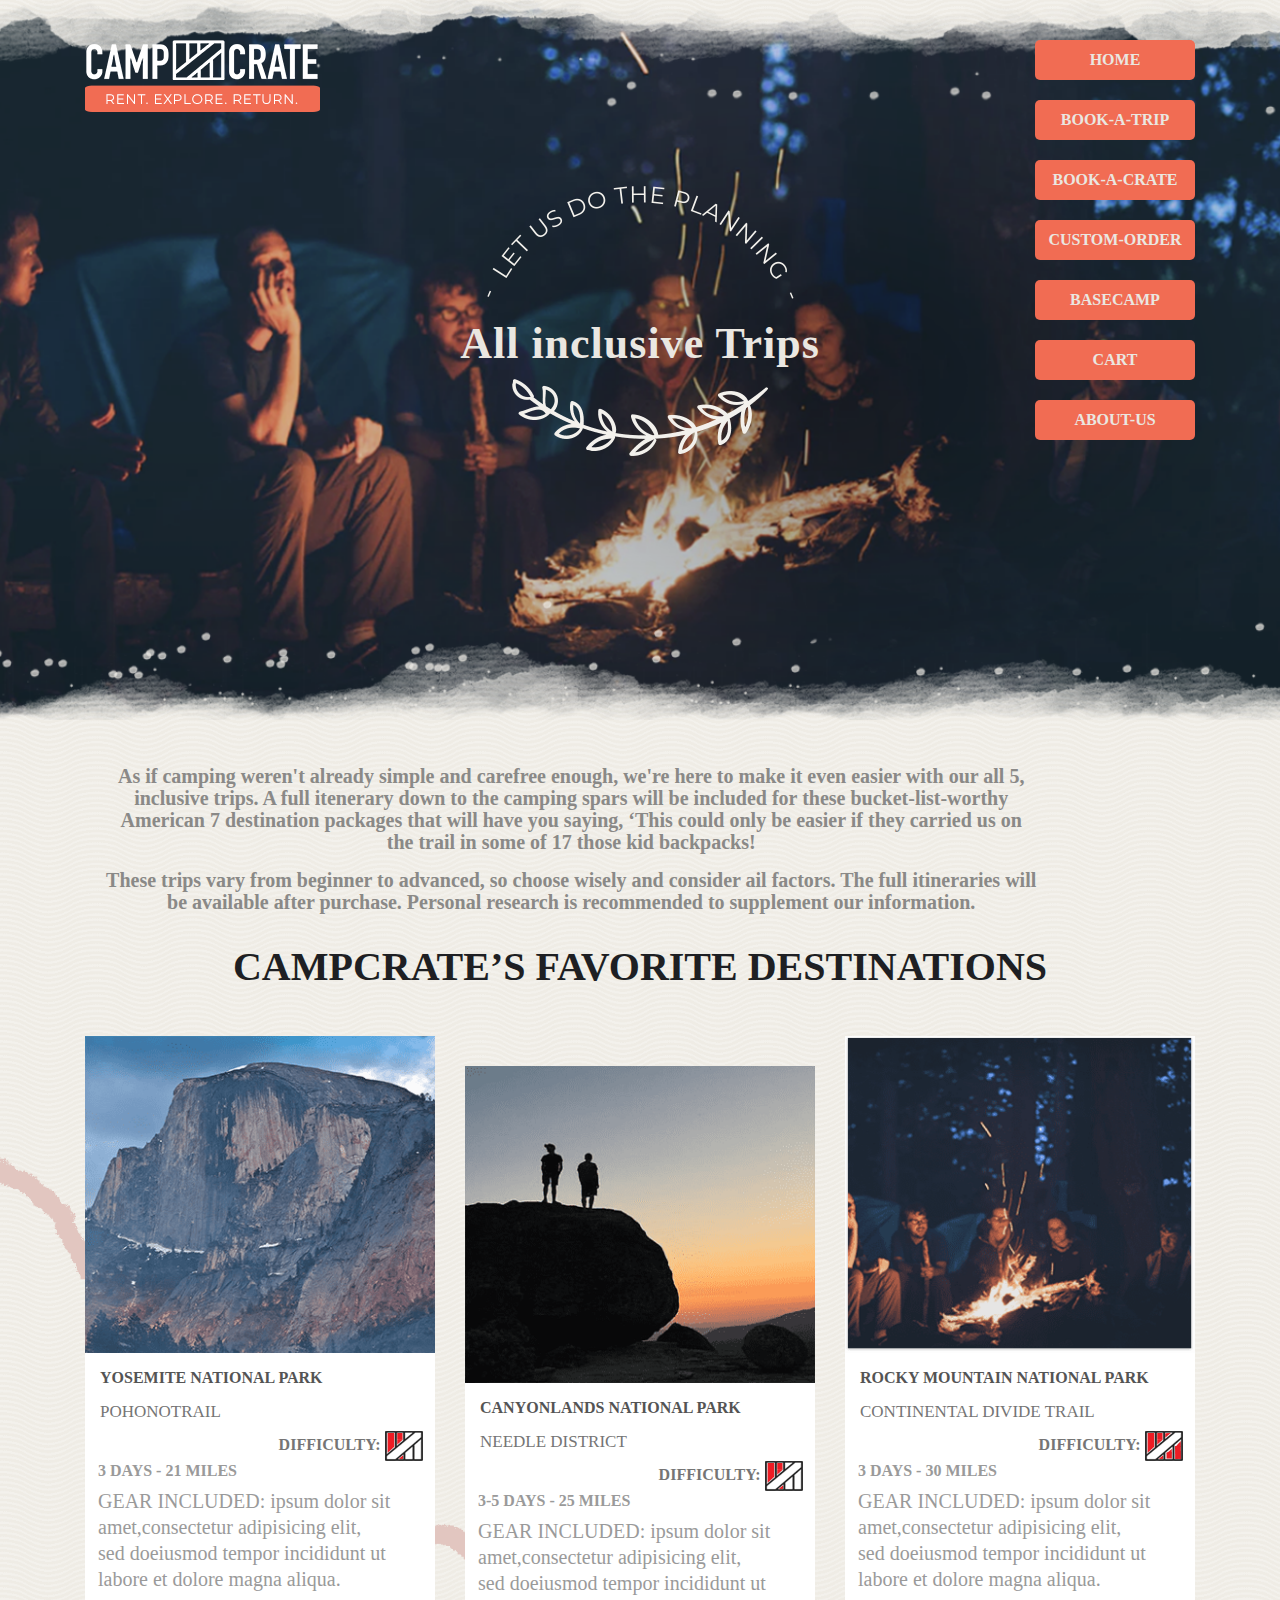
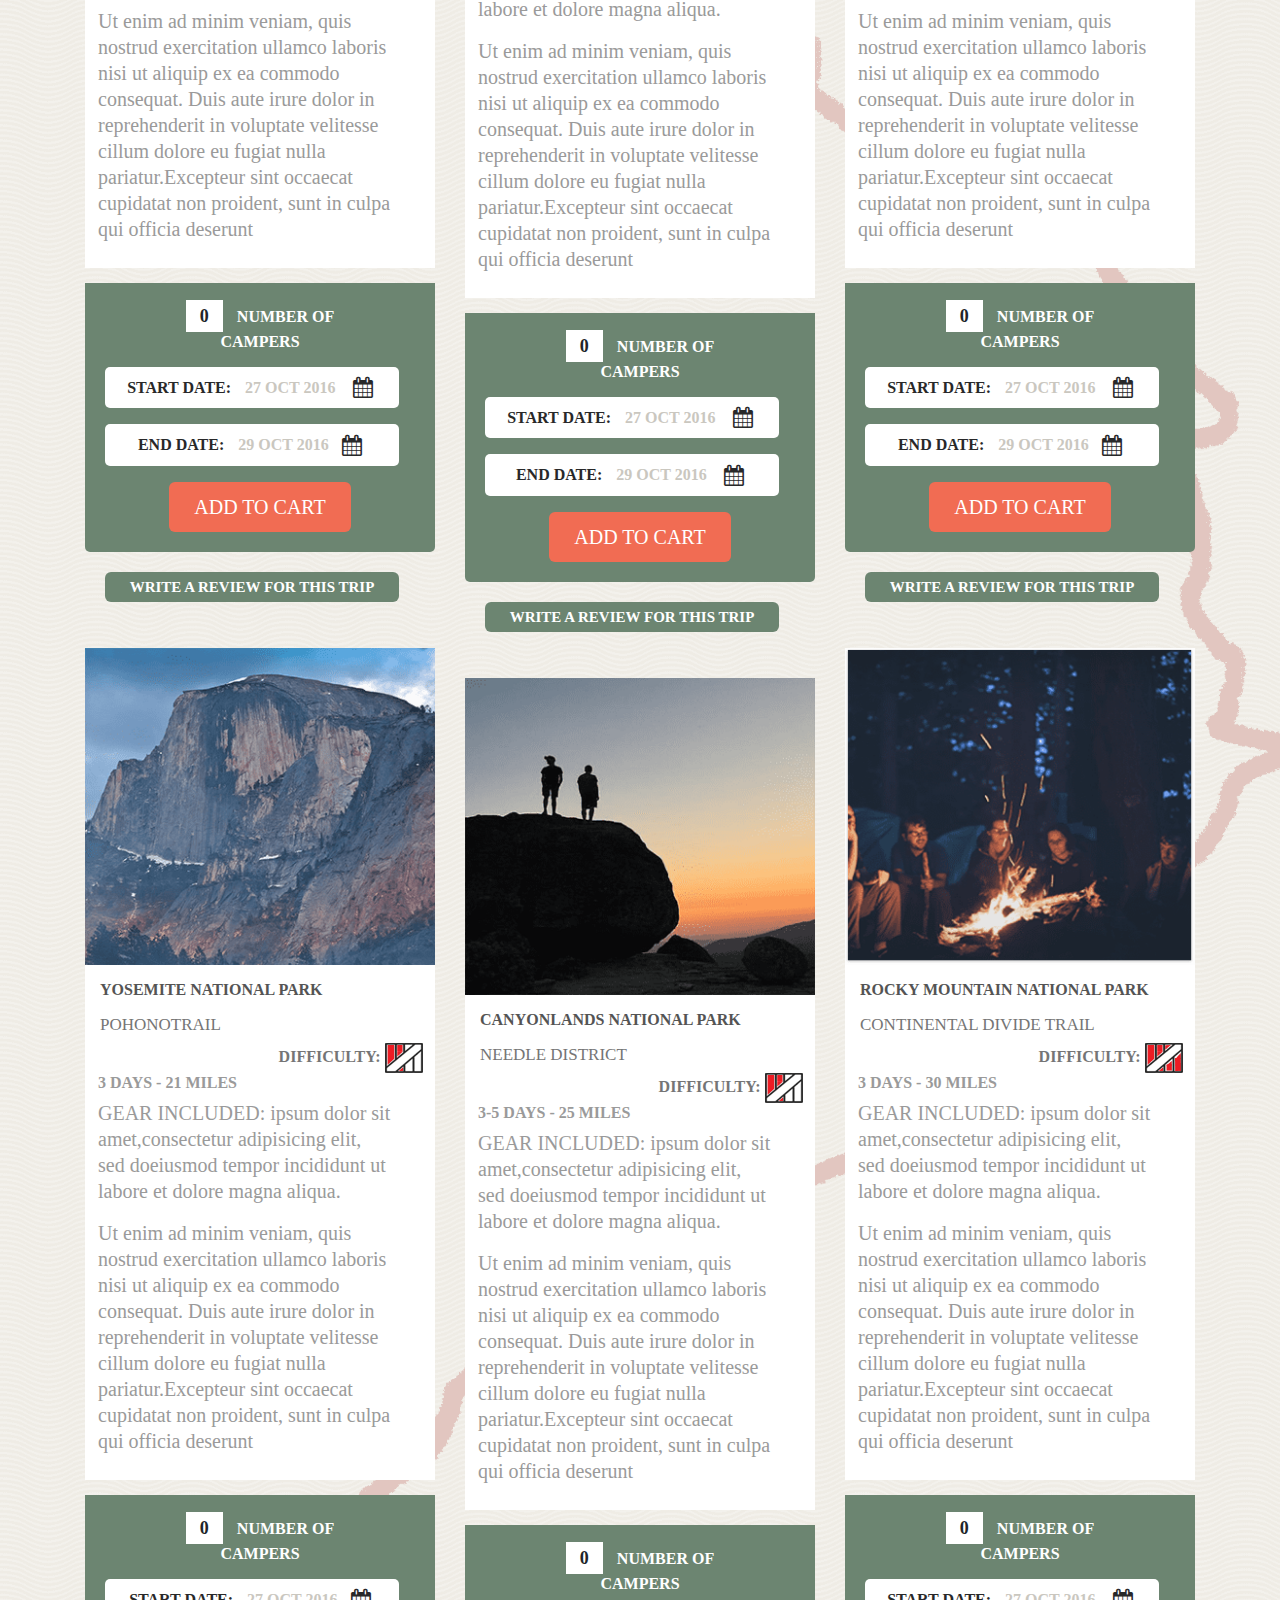
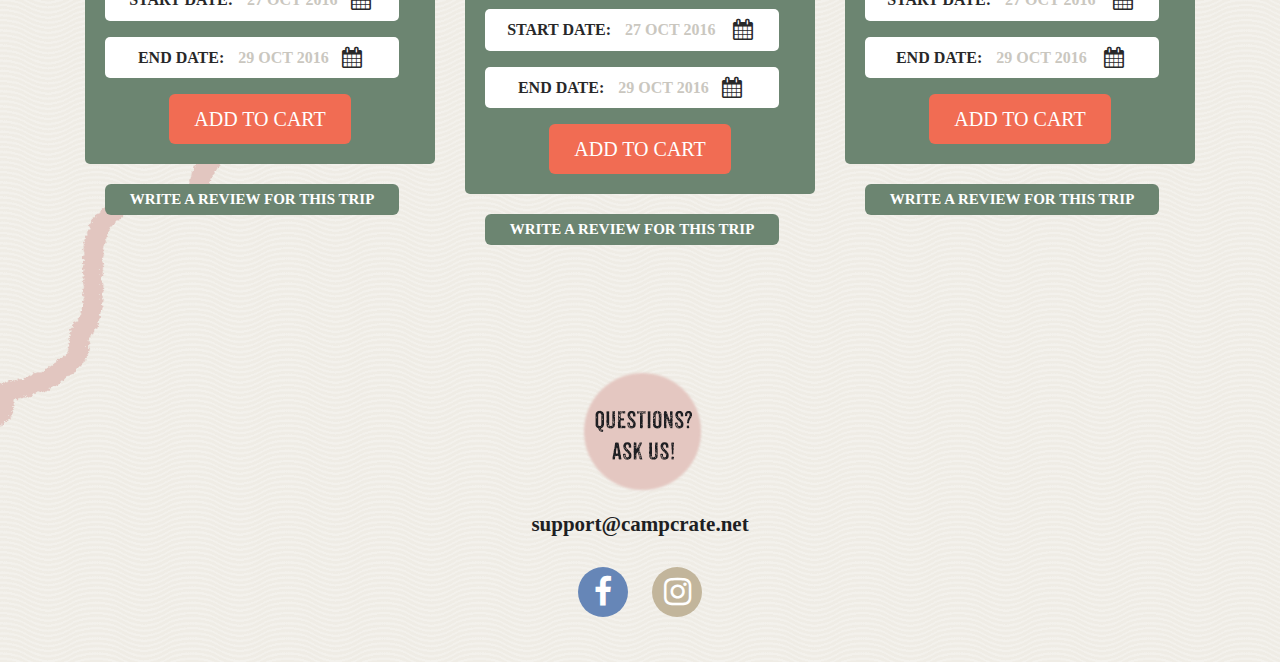
<file: book-trip.html>
<!DOCTYPE html>
<html lang="en">
<head>
    <meta charset="UTF-8">
    <meta name="viewport" content="width=device-width, initial-scale=1.0">
    <meta http-equiv="X-UA-Compatible" content="ie=edge">
    <title>Book A Trip Page</title>
    <link rel="stylesheet" href="css/bootstrap.min.css">
    <link rel="stylesheet" href="css/font-awesome.min.css">
    <link rel="stylesheet" href="css/animate.min.css">
    <link rel="stylesheet" href="css/style.css">
    <script src="js/html5shiv.js"></script>
    <script src="js/respond.min.js"></script>
</head>
<body class="book-trip">
    <!--Start Header-->
    <header>
        <div class="container">
            <div class="row">
                <div class="col-md-6 col-lg-2">
                    <div class="logo">
                        <a href="index.html"><img src="images/logo-brand.png" alt="logo"></a>
                    </div>
                </div>
                <div class="col-md-6 col-lg-8">
                    <div class="brand-box text-center">
                        <img src="images/book-trip/circle-head.png" alt="circle-head">
                        <h1>All inclusive Trips</h1>
                        <img src="images/book-trip/leaves.png" alt="leaves">
                    </div>
                </div>
                <div class="col-md-6 col-lg-2">
                    <ul class="list-unstyled text-right nav-links">
                        <li><a href="index.html">Home</a></li>
                        <li><a href="#">Book-A-Trip</a></li>
                        <li><a href="book-a-crate.html">Book-A-Crate</a></li>
                        <li><a href="custom-order.html">custom-order</a></li>
                        <li><a href="basecamp.html">BaseCamp</a></li>
                        <li><a href="cart.html">Cart</a></li>
                        <li><a href="#">About-Us</a></li>
                    </ul>
                </div>
            </div>
        </div>
    </header>
    <!--End Header-->
    <!--Start About Us-->
   <div class="about-us">
       <div class="container">
           <p class="text-center">As if camping weren't already simple and carefree enough, we're here to make it even easier with our all 5, inclusive trips. A full itenerary down to the camping spars will be included for these bucket-list-worthy American 7 destination packages that will have you saying, ‘This could only be easier if they carried us on the trail in some of 17 those kid backpacks!
           </p>
           <p class="text-center">These trips vary from beginner to advanced, so choose wisely and consider ail factors. The full          itineraries will be available after purchase. Personal research is recommended to supplement our information.
           </p>
           <h1>CampCrate’s favorite destinations</h1>
           <!--Start a Grid row-->
           <div class="row">
               <div class="col-sm-6 col-lg-4">
                   <div class="trip one">
                       <div class="img-container">
                            <img class="main-pic" src="images/book-trip/pic-1.png" alt="pic-1">
                            <div class="overlay">
                                <div class="rate">
                                        <i class="fa fa-star "></i>
                                        <i class="fa fa-star"></i>
                                        <i class="fa fa-star"></i>
                                        <i class="fa fa-star"></i>
                                        <i class="fa fa-star"></i>
                                </div>
                                <div class="reviews">
                                <span>0 reviews</span>
                                </div>
                            </div>
                       </div>
                       <h3>Yosemite National Park</h3>
                       <h5>PohonoTrail</h5>
                       <div class="level text-right">
                           <span>Difficulty:</span>
                           <img class="icon-img" src="images/book-trip/some-dfficult.png" alt="difficulty-sign">
                       </div>
                       <h6>3 DAYS - 21 MILES</h6>
                       <p>GEAR INCLUDED: ipsum dolor sit amet,consectetur adipisicing elit, sed doeiusmod tempor       incididunt ut labore et dolore magna aliqua.
                       </p>
                       <p>Ut enim ad minim veniam, quis nostrud exercitation ullamco laboris nisi ut aliquip ex ea     commodo consequat. Duis aute irure dolor in reprehenderit in voluptate velitesse cillum      dolore eu fugiat nulla pariatur.Excepteur sint occaecat cupidatat non proident, sunt in      culpa qui officia deserunt
                       </p>
                   </div>
                   <div class="info">
                       <span class="cam-number">0</span>
                       <span class="cam-info">Number of<br> Campers </span>
                       <p>Start Date: <span>27 oct 2016 </span> <i class="fa fa-calendar fa-fw fa-lg"></i> </p>
                       <p>End Date: <span>29 oct 2016</span><i class="fa fa-calendar fa-fw fa-lg"></i> </p>
                       <button>Add to cart</button>
                   </div>
                   <p class="review">Write a review for this trip</p>
               </div>
               <div class="col-sm-6 col-lg-4">
                    <div class="trip middle two">
                        <div class="img-container">
                             <img class="main-pic" src="images/book-trip/pic-2.png" alt="pic-2">
                             <div class="overlay">
                                <div class="rate">
                                        <i class="fa fa-star "></i>
                                        <i class="fa fa-star"></i>
                                        <i class="fa fa-star"></i>
                                        <i class="fa fa-star"></i>
                                        <i class="fa fa-star"></i>
                                </div>
                               <div class="reviews">
                               <span>0 reviews</span>
                               </div>
                            </div>
                        </div>
                        <h3>Canyonlands national park</h3>
                        <h5>Needle District</h5>
                        <div class="level text-right">
                            <span>Difficulty:</span>
                            <img src="images/book-trip/some-dfficult.png" alt="difficulty-sign">
                        </div>
                        <h6>3-5 DAYS - 25 MILES</h6>
                        <p>GEAR INCLUDED: ipsum dolor sit amet,consectetur adipisicing elit, sed doeiusmod tempor       incididunt ut labore et dolore magna aliqua.
                        </p>
                        <p>Ut enim ad minim veniam, quis nostrud exercitation ullamco laboris nisi ut aliquip ex ea     commodo consequat. Duis aute irure dolor in reprehenderit in voluptate velitesse cillum      dolore eu fugiat nulla pariatur.Excepteur sint occaecat cupidatat non proident, sunt in      culpa qui officia deserunt
                        </p>
                    </div>
                    <div class="info">
                        <span class="cam-number">0</span>
                        <span class="cam-info">Number of<br> Campers </span>
                        <p>Start Date: <span>27 oct 2016</span> <i class="fa fa-calendar fa-fw fa-lg"></i> </p>
                        <p>End Date: <span>29 oct 2016</span> <i class="fa fa-calendar fa-fw fa-lg"></i> </p>
                        <button>Add to cart</button>
                    </div>
                    <p class="review">Write a review for this trip</p>
                </div>
               <div class="col-sm-6 col-lg-4">
                   <div class="trip third three">
                       <div class="img-container">
                           <img class="main-pic" src="images/book-trip/pic-3.png" alt="pic-3">
                           <div class="overlay">
                             <div class="rate">
                                <i class="fa fa-star "></i>
                                <i class="fa fa-star"></i>
                                <i class="fa fa-star"></i>
                                <i class="fa fa-star"></i>
                                <i class="fa fa-star"></i>
                             </div>
                             <div class="reviews">
                               <span>0 reviews</span>
                             </div>
                           </div>
                       </div>
                       <h3>Rocky Mountain National Park</h3>
                       <h5>Continental Divide trail</h5>
                       <div class="level text-right">
                           <span>Difficulty:</span>
                           <img src="images/book-trip/difficult.png" alt="difficulty-sign">
                       </div>
                       <h6>3 DAYS - 30 MILES</h6>
                       <p>GEAR INCLUDED: ipsum dolor sit amet,consectetur adipisicing elit, sed doeiusmod tempor       incididunt ut labore et dolore magna aliqua.
                       </p>
                       <p>Ut enim ad minim veniam, quis nostrud exercitation ullamco laboris nisi ut aliquip ex ea     commodo consequat. Duis aute irure dolor in reprehenderit in voluptate velitesse cillum      dolore eu fugiat nulla pariatur.Excepteur sint occaecat cupidatat non proident, sunt in      culpa qui officia deserunt
                       </p>
                   </div>
                   <div class="info">
                       <span class="cam-number">0</span>
                       <span class="cam-info">Number of<br> Campers </span>
                       <p>Start Date: <span>27 oct 2016</span> <i class="fa fa-calendar fa-fw fa-lg"></i> </p>
                       <p>End Date: <span>29 oct 2016</span><i class="fa fa-calendar fa-fw fa-lg"></i> </p>
                       <button>Add to cart</button>
                   </div>
                   <p class="review">Write a review for this trip</p>
               </div>
           </div>
           <!--End a Grid row-->
           <!--Start a Grid row-->
            <div class="row">
                <div class="col-sm-6 col-lg-4">
                    <div class="trip five">
                        <div class="img-container">
                           <img class="main-pic" src="images/book-trip/pic-1.png" alt="pic-1">
                           <div class="overlay">
                             <div class="rate">
                                <i class="fa fa-star "></i>
                                <i class="fa fa-star"></i>
                                <i class="fa fa-star"></i>
                                <i class="fa fa-star"></i>
                                <i class="fa fa-star"></i>
                             </div>
                             <div class="reviews">
                               <span>0 reviews</span>
                             </div>
                           </div>
                        </div>
                        <h3>Yosemite National Park</h3>
                        <h5>PohonoTrail</h5>
                        <div class="level text-right">
                           <span>Difficulty:</span>
                           <img src="images/book-trip/some-dfficult.png" alt="difficulty-sign">
                        </div>
                        <h6>3 DAYS - 21 MILES</h6>
                        <p>GEAR INCLUDED: ipsum dolor sit amet,consectetur adipisicing elit, sed doeiusmod tempor       incididunt ut labore et dolore magna aliqua.
                        </p>
                        <p>Ut enim ad minim veniam, quis nostrud exercitation ullamco laboris nisi ut aliquip ex ea     commodo consequat. Duis aute irure dolor in reprehenderit in voluptate velitesse cillum      dolore eu fugiat nulla pariatur.Excepteur sint occaecat cupidatat non proident, sunt in      culpa qui officia deserunt
                        </p>
                    </div>
                    <div class="info">
                        <span class="cam-number">0</span>
                        <span class="cam-info"> Number of<br> Campers </span>
                        <p>Start Date: <span>27 oct 2016</span><i class="fa fa-calendar fa-fw fa-lg"></i> </p>
                        <p>End Date:  <span>29 oct 2016</span><i class="fa fa-calendar fa-fw fa-lg"></i> </p>
                        <button>Add to cart</button>
                    </div>
                    <p class="review">Write a review for this trip</p>
                </div>
                <div class="col-sm-6 col-lg-4">
                     <div class="trip middle six">
                         <div class="img-container">
                             <img class="main-pic" src="images/book-trip/pic-2.png" alt="pic-2">
                             <div class="overlay">
                              <div class="rate">
                                <i class="fa fa-star "></i>
                                <i class="fa fa-star"></i>
                                <i class="fa fa-star"></i>
                                <i class="fa fa-star"></i>
                                <i class="fa fa-star"></i>
                              </div>
                              <div class="reviews">
                               <span>0 reviews</span>
                              </div>
                            </div>
                         </div>
                         <h3>Canyonlands national park</h3>
                         <h5>Needle District</h5>
                         <div class="level text-right">
                             <span>Difficulty:</span>
                             <img src="images/book-trip/some-dfficult.png" alt="difficulty-sign">
                         </div>
                         <h6>3-5 DAYS - 25 MILES</h6>
                         <p>GEAR INCLUDED: ipsum dolor sit amet,consectetur adipisicing elit, sed doeiusmod tempor       incididunt ut labore et dolore magna aliqua.
                         </p>
                         <p>Ut enim ad minim veniam, quis nostrud exercitation ullamco laboris nisi ut aliquip ex ea     commodo consequat. Duis aute irure dolor in reprehenderit in voluptate velitesse cillum      dolore eu fugiat nulla pariatur.Excepteur sint occaecat cupidatat non proident, sunt in      culpa qui officia deserunt
                         </p>
                     </div>
                     <div class="info">
                         <span class="cam-number">0</span>
                         <span class="cam-info">Number of<br> Campers </span>
                         <p>Start Date: <span>27 oct 2016</span> <i class="fa fa-calendar fa-fw fa-lg"></i> </p>
                         <p>End Date:  <span>29 oct 2016</span><i class="fa fa-calendar fa-fw fa-lg"></i> </p>
                         <button>Add to cart</button>
                     </div>
                     <p class="review">Write a review for this trip</p>
                 </div>
                <div class="col-sm-6 col-lg-4">
                    <div class="trip third seven">
                        <div class="img-container">
                            <img class="main-pic" src="images/book-trip/pic-3.png" alt="pic-3">
                             <div class="overlay">
                                <div class="rate">
                                    <i class="fa fa-star "></i>
                                    <i class="fa fa-star"></i>
                                    <i class="fa fa-star"></i>
                                    <i class="fa fa-star"></i>
                                    <i class="fa fa-star"></i>
                                </div>
                                 <div class="reviews">
                                    <span>0 reviews</span>
                                 </div>
                                </div>
                        </div>
                        <h3>Rocky Mountain National Park</h3>
                        <h5>Continental Divide trail</h5>
                        <div class="level text-right">
                            <span>Difficulty:</span>
                            <img src="images/book-trip/difficult.png" alt="difficulty-sign"> 
                        </div>
                        <h6>3 DAYS - 30 MILES</h6>
                        <p>GEAR INCLUDED: ipsum dolor sit amet,consectetur adipisicing elit, sed doeiusmod tempor       incididunt ut labore et dolore magna aliqua.
                        </p>
                        <p>Ut enim ad minim veniam, quis nostrud exercitation ullamco laboris nisi ut aliquip ex ea     commodo consequat. Duis aute irure dolor in reprehenderit in voluptate velitesse cillum      dolore eu fugiat nulla pariatur.Excepteur sint occaecat cupidatat non proident, sunt in      culpa qui officia deserunt
                        </p>
                    </div>
                    <div class="info">
                        <span class="cam-number">0</span>
                        <span class="cam-info">Number of<br> Campers </span>
                        <p>Start Date: <span>27 oct 2016</span> <i class="fa fa-calendar fa-fw fa-lg"></i> </p>
                        <p>End Date:  <span> 29 oct 2016</span> <i class="fa fa-calendar fa-fw fa-lg"></i> </p>
                        <button>Add to cart</button>
                    </div>
                    <p class="review">Write a review for this trip</p>
                </div>
            </div>
            <!--End a Grid row-->
            <div class="request-help text-center">
                <img src="images/book-trip/question.png" alt="question">
                <h4>support@campcrate.net</h4>
                <div class="social-contact">
                    <i class="fa fa-facebook fa-fx fa-2x"></i>
                    <i class="fa fa-instagram fa-fw fa-2x"></i>
                </div>
            </div>
       </div>
   </div> 
    <!--End About Us-->
    <!--Start Script Files-->
    <script src="js/jquery-3.3.1.min.js"></script>
    <script src="js/popper.min.js"></script>
    <script src="js/wow.min.js"></script>
    <script src="js/bootstrap.min.js"></script>
    <script src="js/code.js"></script>
    <!--End Script Files-->
</body>
</html>
</file>
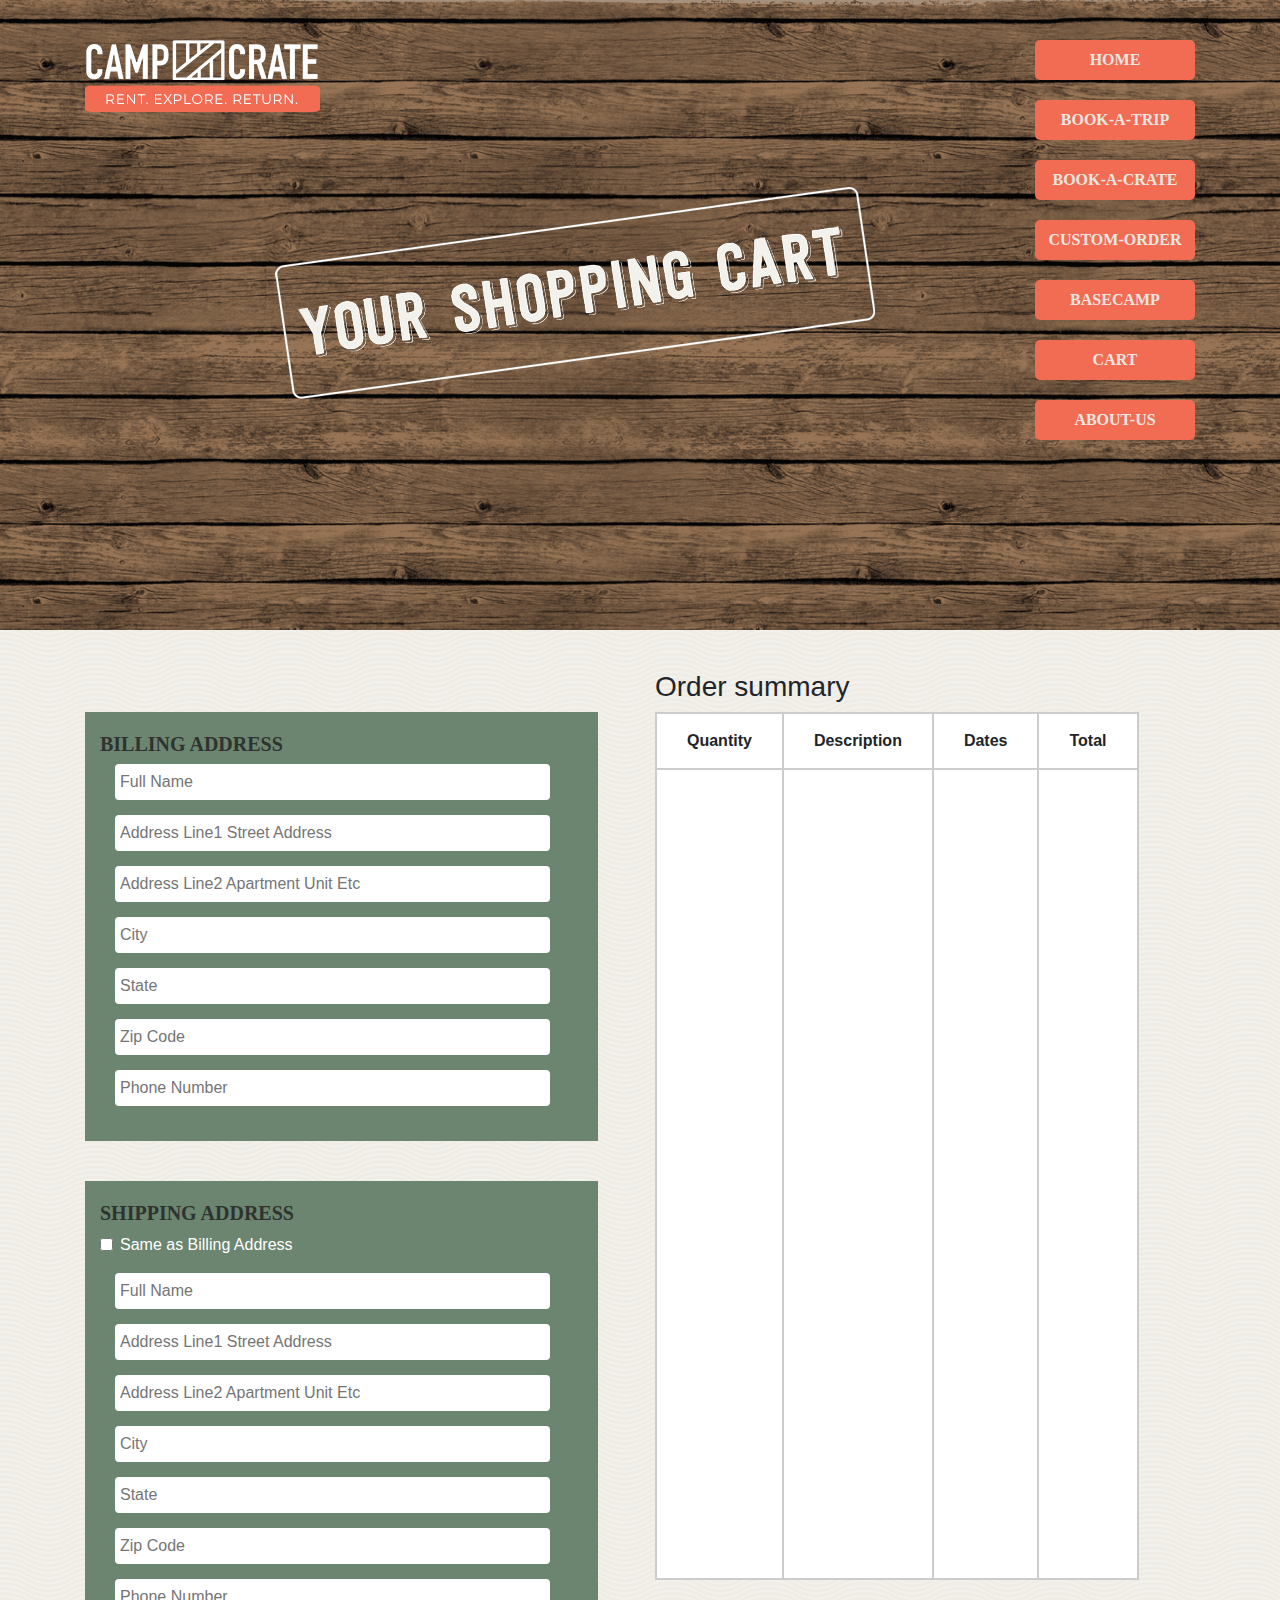
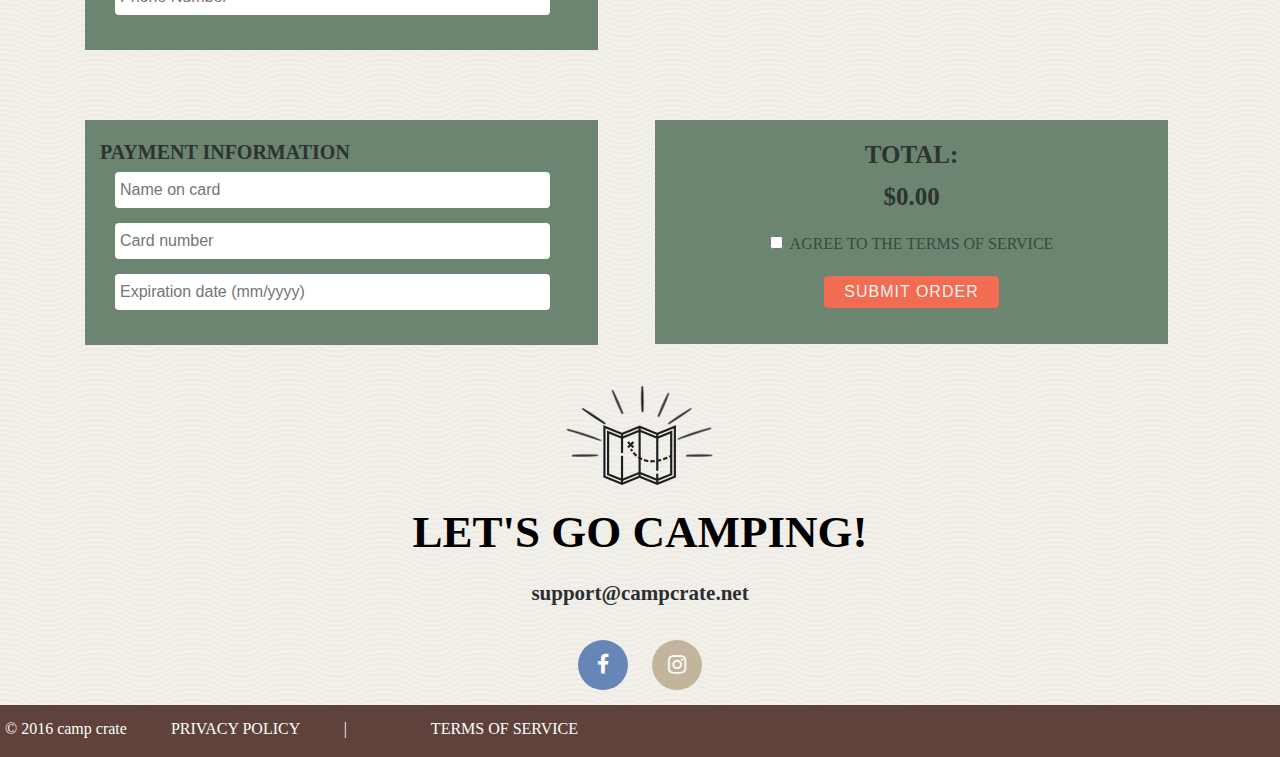
<file: cart.html>
<!DOCTYPE html>
<html lang="en">
<head>
    <meta charset="UTF-8">
    <meta name="viewport" content="width=device-width, initial-scale=1.0">
    <meta http-equiv="X-UA-Compatible" content="ie=edge">
    <title>Shopping Cart Page</title>
    <link rel="stylesheet" href="css/bootstrap.min.css">
    <link rel="stylesheet" href="css/font-awesome.min.css">
    <link rel="stylesheet" href="css/animate.min.css">
    <link rel="stylesheet" href="css/style.css">
    <script src="js/html5shiv.js"></script>
    <script src="js/respond.min.js"></script>
</head>
<body class="cart">
    <!--Start Header-->
    <header>
        <div class="container">
            <div class="row">
                <div class="col-sm-6 col-lg-2">
                    <div class="logo">
                        <a href="index.html"><img src="images/logo-brand.png" alt="logo"></a>
                    </div>
                </div>
                <div class="col-sm-6 col-lg-8">
                    <div class="brand-box">
                        <img src="images/Your-shopping-Cart.png" alt="Your-shopping-Cart">
                    </div>
                </div>
                <div class="col-sm-6 col-lg-2">
                    <ul class="list-unstyled nav-links text-right">
                        <li><a href="index.html">Home</a></li>
                        <li><a href="book-trip.html">Book-A-Trip</a></li>
                        <li><a href="book-a-crate.html">Book-A-Crate</a></li>
                        <li><a href="custom-order.html">custom-order</a></li>
                        <li><a href="basecamp.html">BaseCamp</a></li>
                        <li><a href="#">Cart</a></li>
                        <li><a href="index.html">About-Us</a></li>
                    </ul>
                </div>
            </div>
        </div>
    </header>
    <!--End Header-->
    <!--Cart Information-->
    <div class="cart-info">
        <div class="container">
            <div class="row">
                <div class="col-md-12 col-lg-6">
                   <form class="form first">
                       <h3>Billing Address</h3>
                       <input type="text" name="Name" placeholder="Full Name">
                       <input type="text" name="Address" placeholder="Address Line1 Street Address">
                       <input type="text" name="Address2" placeholder="Address Line2 Apartment Unit Etc">
                       <input type="text" name="City" placeholder="City">
                       <input type="text" name="State" placeholder="State">
                       <input type="text" name="Zip-Code" placeholder="Zip Code">
                       <input type="text" name="Phone" placeholder="Phone Number">
                   </form>
                   <form class="form">
                     <h3>Shipping Address</h3>
                     <div class="form-group">
                        <div class="form-check">
                        <input class="form-check-input" type="checkbox" id="gridCheck">
                        <label class="form-check-label" for="gridCheck">
                            Same as Billing Address
                        </label>
                        </div>
                     </div>
                     <input type="text" name="" placeholder="Full Name">
                     <input type="text" name="" placeholder="Address Line1 Street Address">
                     <input type="text" name="" placeholder="Address Line2 Apartment Unit Etc">
                     <input type="text" name="" placeholder="City">
                     <input type="text" name="" placeholder="State">
                     <input type="text" name="" placeholder="Zip Code">
                     <input type="text" name="" placeholder="Phone Number">
                    </form>
                </div>
                <div class="col-md-12 col-lg-6">
                    <h3>Order summary</h3>
                    <table>
                        <tr>
                            <th>Quantity</th>
                            <th>Description</th>
                            <th>Dates</th>
                            <th>Total</th>
                        </tr>
                        <tr>
                            <td></td>
                            <td></td>
                            <td></td>
                            <td></td>
                        </tr>
                    </table>
                </div>
                <div class="col-md-12 col-lg-6">
                   <form class="form">
                       <h3>Payment information</h3>
                       <input type="text" name="" placeholder="Name on card">
                       <input type="text" name="" placeholder="Card number">
                       <input type="text" name="" placeholder="Expiration date (mm/yyyy)">
                   </form>
                </div>
                <div class="col-md-12 col-lg-6">
                    <div class="total text-center">
                        <h3>Total:</h3>
                        <span>$0.00</span>
                        <div class="form-group">
                            <div class="form-check">
                              <input class="form-check-input" type="checkbox" id="gridCheck">
                              <label class="form-check-label" for="gridCheck">
                                AGREE TO THE TERMS OF SERVICE
                              </label>
                            </div>
                            <input type="submit" value="SUBMIT ORDER">
                        </div>
                    </div>
                </div>
            </div>
        </div>
    </div>
    <!-- End Cart Information-->
    <!--Start Map Section-->
      <div class="map text-center">
            <img src="images/rays.png" alt="map-ray">
            <h2>Let's Go Camping!</h2>
            <p>support@campcrate.net</p>
            <div class="social-links">
                <i class="fa fa-facebook fa-fw fa-lg"></i>
                <i class="fa fa-instagram fa-fw fa-lg"></i>
            </div>
        </div>
   <!--End Map Section-->
   <!--Start Footer-->
   <footer>
       <p>© 2016 camp crate <span>PRIVACY POLICY <span>|</span> </span>   TERMS OF SERVICE</p>
   </footer>
   <!--End Footer-->
   <!--Start Script Files-->
     <script src="js/jquery-3.3.1.min.js"></script>
     <script src="js/popper.min.js"></script>
     <script src="js/wow.min.js"></script>
     <script src="js/bootstrap.min.js"></script>
     <script src="js/code.js"></script>
     <!--End Script Files-->
  </body>
 </html>
</file>
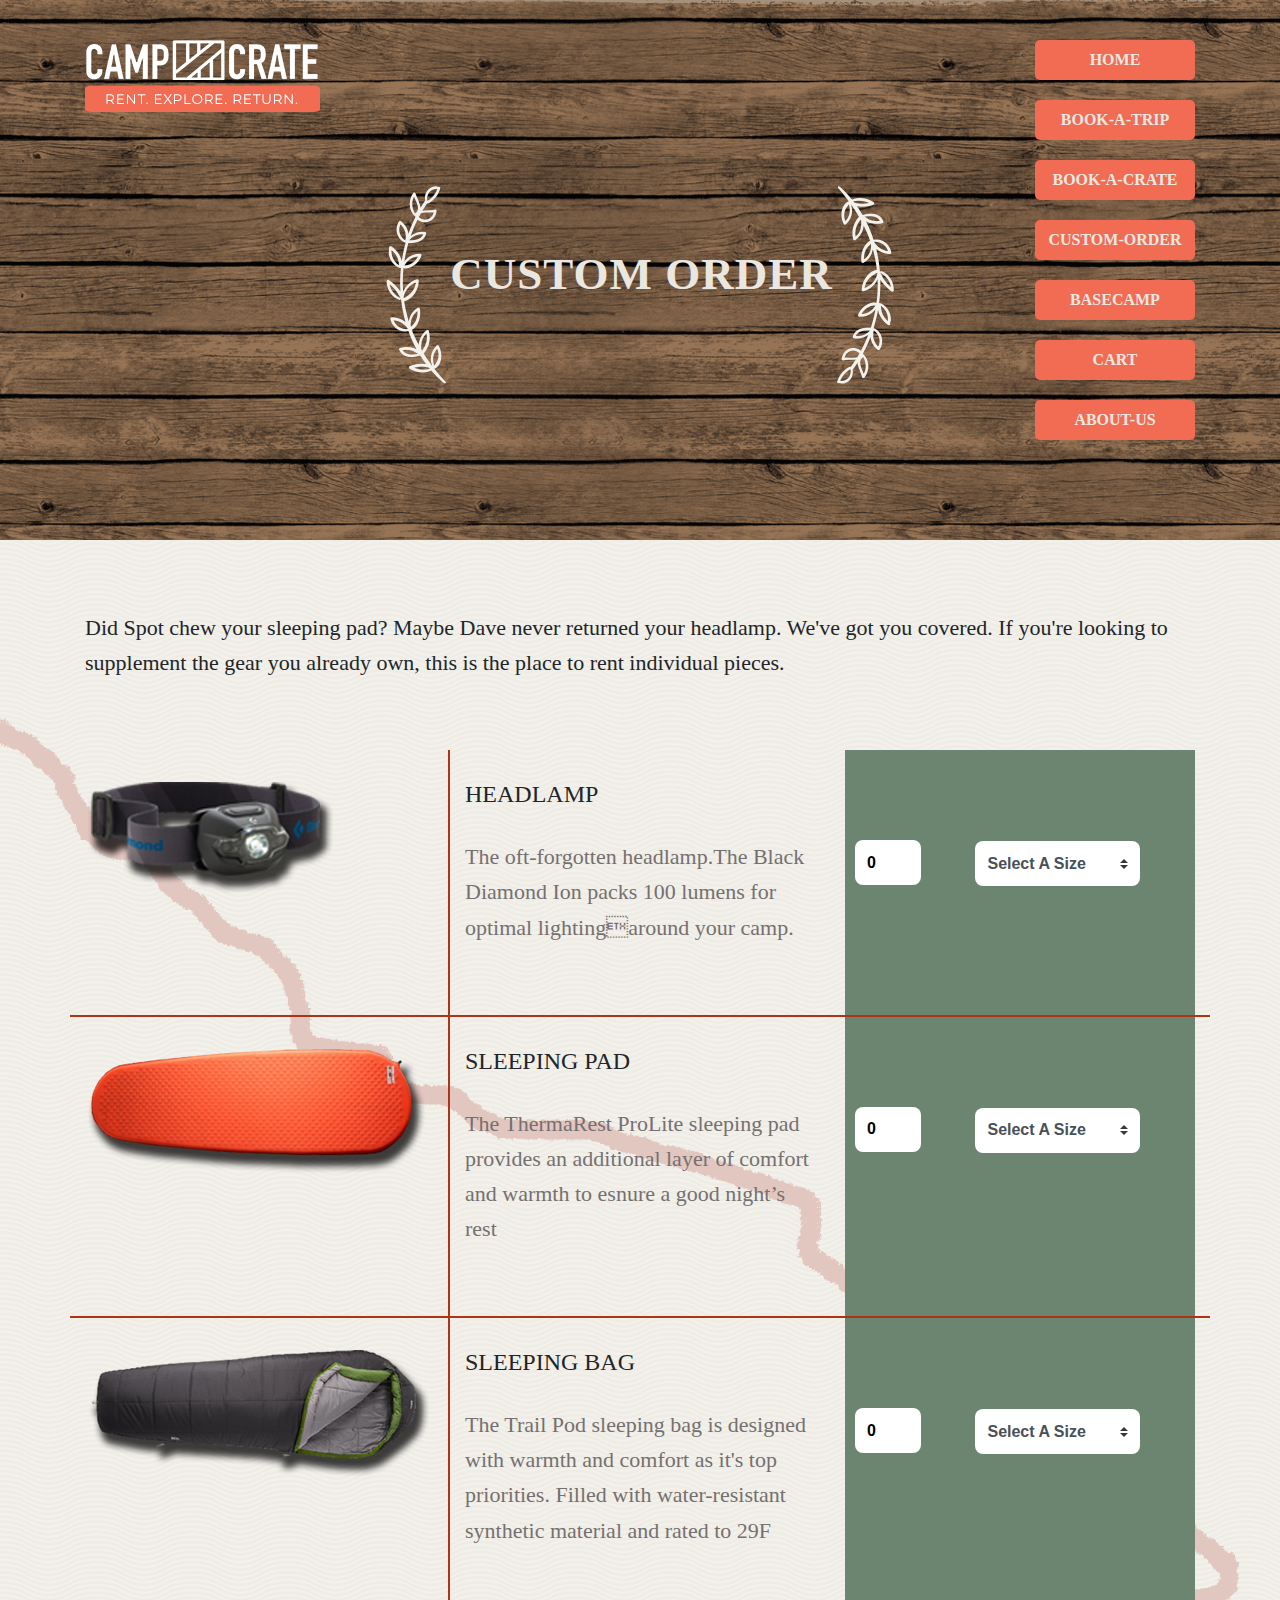
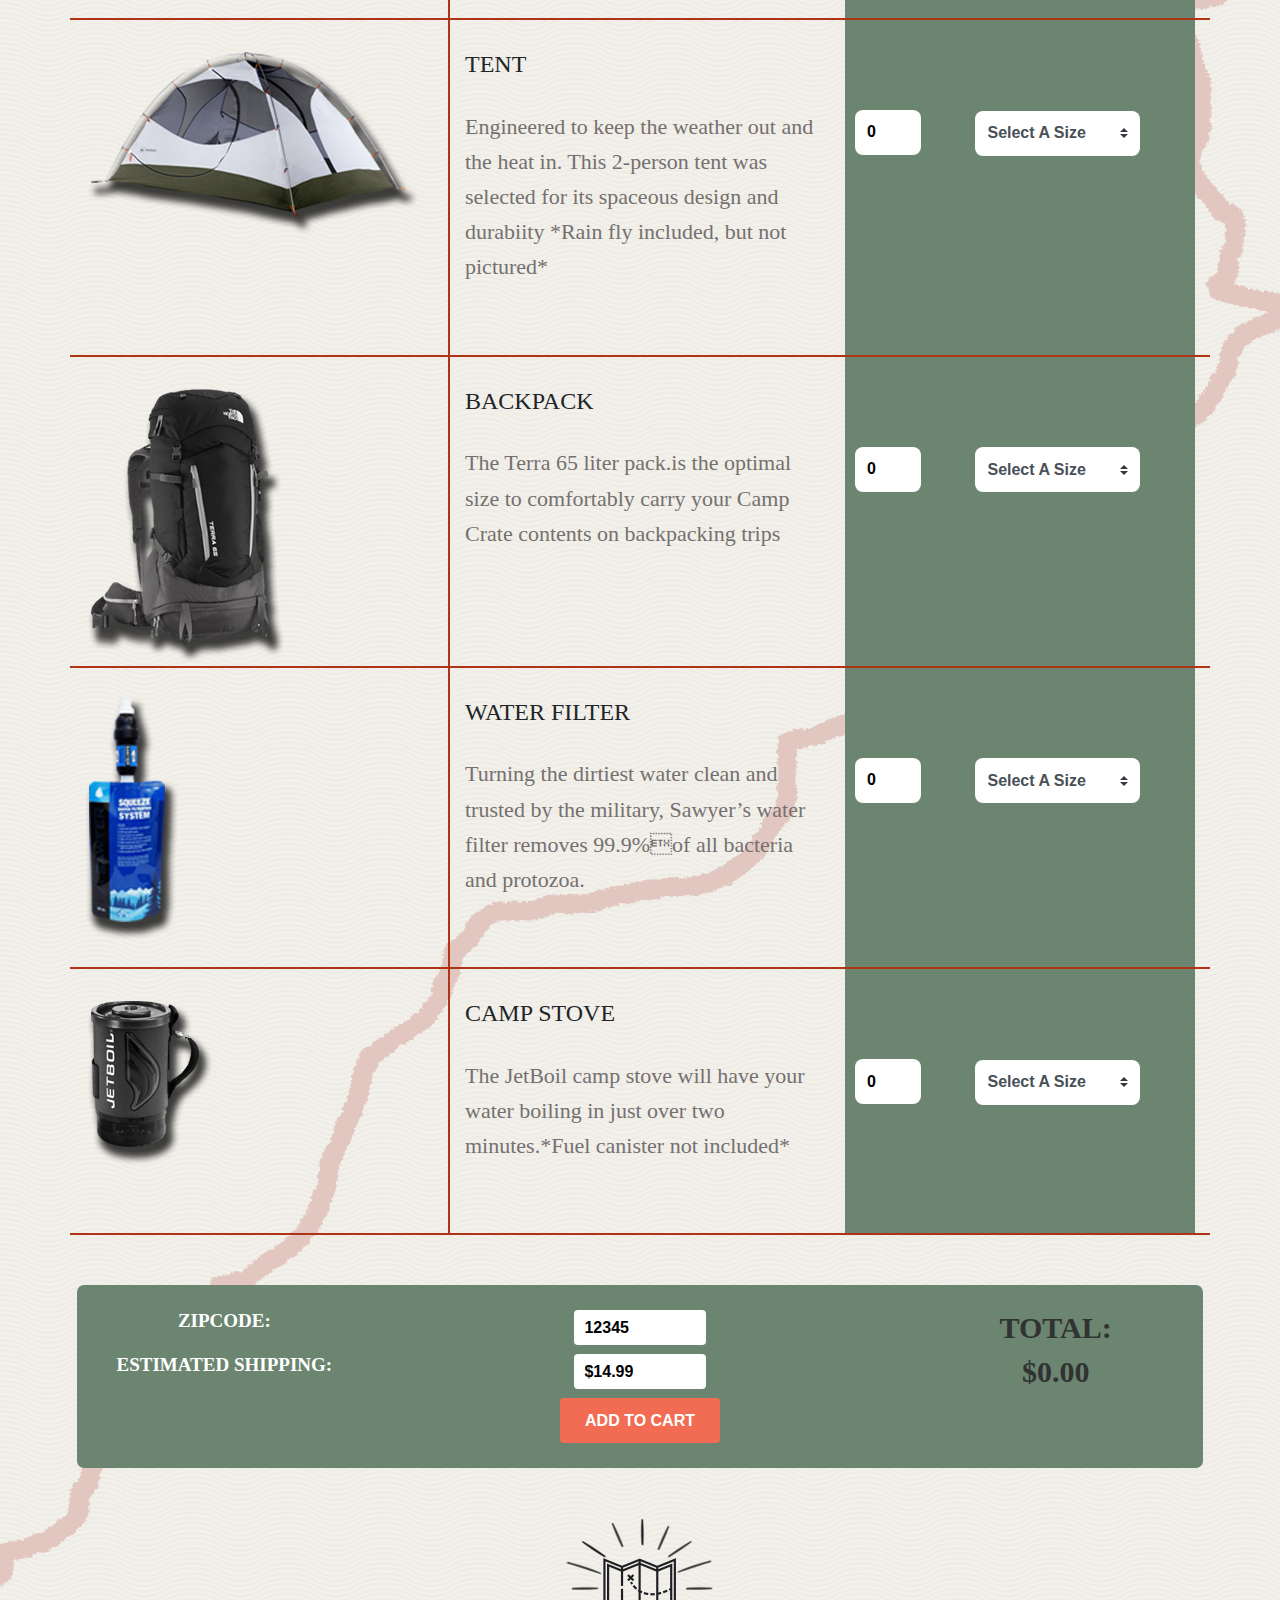
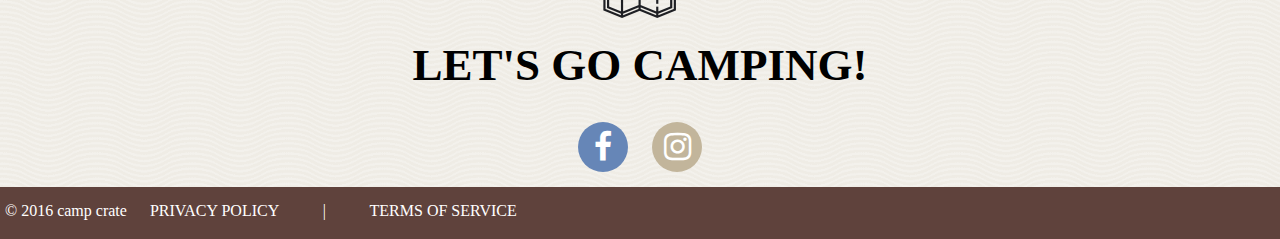
<file: custom-order.html>
<!DOCTYPE html>
<html lang="en">
<head>
    <meta charset="UTF-8">
    <meta name="viewport" content="width=device-width, initial-scale=1.0">
    <meta http-equiv="X-UA-Compatible" content="ie=edge">
    <title>Custome Order page</title>
    <link rel="stylesheet" href="css/bootstrap.min.css">
    <link rel="stylesheet" href="css/font-awesome.min.css">
    <link rel="stylesheet" href="css/animate.min.css">
    <link rel="stylesheet" href="css/style.css">
    <script src="js/html5shiv.js"></script>
    <script src="js/respond.min.js"></script>
</head>
<body class="custom-order">
    <!--Start Header-->
    <header>
        <div class="container">
            <div class="row">
                <div class="col-md-6 col-lg-2">
                    <div class="logo">
                        <a href="index.html"><img src="images/logo-brand.png" alt="logo"></a>
                    </div>
                </div>
                <div class="col-md-6 col-lg-8">
                    <div class="brand-box text-center">
                        <img src="images/custom/left-leave.png" alt="leaves">
                        <h1>Custom Order</h1>
                        <img src="images/custom/right-leave.png" alt="leaves">
                    </div>
                </div>
                <div class="col-md-6 col-lg-2">
                    <ul class="list-unstyled nav-links">
                        <li><a href="index.html">Home</a></li>
                        <li><a href="book-trip.html">Book-A-Trip</a></li>
                        <li><a href="book-a-crate.html">Book-A-Crate</a></li>
                        <li><a href="#">Custom-Order</a></li>
                        <li><a href="basecamp.html">BaseCamp</a></li>
                        <li><a href="cart.html">Cart</a></li>
                        <li><a href="about.html">About-Us</a></li>
                    </ul>
                </div>
            </div>
        </div>
    </header>
    <!--End Header-->
    <!--Start Products Section-->
    <div class="products">
        <div class="container">
           <p>Did Spot chew your sleeping pad? Maybe Dave never returned your headlamp. We've got you covered.
             If you're looking to supplement the gear you already own, this is the place to rent individual pieces.
           </p>
            <div class="row">
                <div class="col-md-4 border-r">
                    <img src="images/custom/headlamp.png" alt="headlamp">
                </div>
                <div class="col-md-4">
                    <div class="description">
                        <h4>HeadLamp</h4>
                        <p>The oft-forgotten headlamp.The Black Diamond Ion packs 100 lumens for optimal    lightingaround your camp.
                        </p>
                    </div>
                </div>
                <div class="col-md-4">
                    <form>
                     <div class="form-row align-items-center">
                        <div class="col-auto my-1">
                        <input type="text" value="0"> 
                        <select class="custom-select mr-sm-2" id="inlineFormCustomSelect">
                            <option selected>Select A Size</option>
                            <option value="1">One</option>
                            <option value="2">Two</option>
                            <option value="3">Three</option>
                        </select>
                        </div>
                     </div>
                    </form>
                </div>
            </div>
            <div class="row">
                    <div class="col-md-4 border-r">
                        <img src="images/custom/sleeping-pad.png" alt="sleeping-pad">
                    </div>
                    <div class="col-md-4">
                        <div class="description">
                            <h4>SLEEPING PAD</h4>
                            <p>The ThermaRest ProLite sleeping pad provides an additional layer of comfort and warmth      to esnure a good night’s rest 
                            </p>
                        </div>
                    </div>
                    <div class="col-md-4">
                        <form>
                            <div class="form-row align-items-center">
                                <div class="col-auto my-1">
                                <input type="text" value="0"> 
                                <select class="custom-select mr-sm-2" id="inlineFormCustomSelect">
                                    <option selected>Select A Size</option>
                                    <option value="1">One</option>
                                    <option value="2">Two</option>
                                    <option value="3">Three</option>
                                </select>
                                </div>
                            </div>
                        </form>
                    </div>
            </div>
            <div class="row">
                        <div class="col-md-4 border-r">
                            <img src="images/custom/sleeping-bag.png" alt="sleeping bag">
                        </div>
                        <div class="col-md-4">
                            <div class="description">
                                <h4>SLEEPING BAG</h4>
                                <p>The Trail Pod sleeping bag is designed with warmth and comfort as it's top               priorities. Filled with water-resistant synthetic material and rated to 29F
                                </p>
                            </div>
                        </div>
                        <div class="col-md-4">
                            <form>
                                <div class="form-row align-items-center">
                                    <div class="col-auto my-1">
                                    <input type="text" value="0"> 
                                    <select class="custom-select mr-sm-2" id="inlineFormCustomSelect">
                                        <option selected>Select A Size</option>
                                        <option value="1">One</option>
                                        <option value="2">Two</option>
                                        <option value="3">Three</option>
                                    </select>
                                    </div>
                                </div>
                            </form>
                    </div>
            </div>
            <div class="row">
                    <div class="col-md-4 border-r">
                        <img src="images/custom/tent.png" alt="TENT">
                    </div>
                    <div class="col-md-4">
                        <div class="description">
                            <h4>TENT</h4>
                            <p>Engineered to keep the weather out and the heat in.  This 2-person tent was         selected for its spaceous design and durabiity *Rain fly included, but not           pictured*
                            </p>
                        </div>
                    </div>
                    <div class="col-md-4">
                        <form>
                            <div class="form-row align-items-center">
                                <div class="col-auto my-1">
                                <input type="text" value="0"> 
                                <select class="custom-select mr-sm-2" id="inlineFormCustomSelect">
                                    <option selected>Select A Size</option>
                                    <option value="1">One</option>
                                    <option value="2">Two</option>
                                    <option value="3">Three</option>
                                </select>
                                </div>
                            </div>
                        </form>
                    </div>
             </div>
             <div class="row">
                    <div class="col-md-4 border-r">
                        <img src="images/custom/backpack.png" alt="backpack">
                    </div>
                    <div class="col-md-4">
                        <div class="description">
                            <h4>BACKPACK</h4>
                            <p>The Terra 65 liter pack.is the optimal size to comfortably carry your Camp       Crate contents on backpacking trips
                            </p>
                        </div>
                    </div>
                    <div class="col-md-4">
                        <form>
                            <div class="form-row align-items-center">
                                <div class="col-auto my-1">
                                <input type="text" value="0"> 
                                <select class="custom-select mr-sm-2" id="inlineFormCustomSelect">
                                    <option selected>Select A Size</option>
                                    <option value="1">One</option>
                                    <option value="2">Two</option>
                                    <option value="3">Three</option>
                                </select>
                                </div>
                            </div>
                        </form>
                    </div>
                </div>
                <div class="row">
                        <div class="col-md-4 border-r">
                            <img src="images/custom/water-filter.png" alt="water-filter">
                        </div>
                        <div class="col-md-4">
                            <div class="description">
                                <h4>WATER FILTER</h4>
                                <p>Turning the dirtiest water clean and trusted by the military,
                                    Sawyer’s water filter removes 99.9%of all bacteria and protozoa.
                                </p>
                            </div>
                        </div>
                        <div class="col-md-4">
                            <form>
                                <div class="form-row align-items-center">
                                    <div class="col-auto my-1">
                                    <input type="text" value="0"> 
                                    <select class="custom-select mr-sm-2" id="inlineFormCustomSelect">
                                        <option selected>Select A Size</option>
                                        <option value="1">One</option>
                                        <option value="2">Two</option>
                                        <option value="3">Three</option>
                                    </select>
                                    </div>
                                </div>
                            </form>
                        </div>
                    </div>
                    <div class="row">
                            <div class="col-md-4 border-r">
                                <img src="images/custom/camp-stove.png" alt="camp-stove">
                            </div>
                            <div class="col-md-4">
                                <div class="description">
                                    <h4>CAMP STOVE</h4>
                                    <p>The JetBoil camp stove will have your water boiling in just over two    minutes.*Fuel canister not included* 
                                    </p>
                                </div>
                            </div>
                            <div class="col-md-4">
                                <form>
                                    <div class="form-row align-items-center">
                                        <div class="col-auto my-1">
                                        <input type="text" value="0"> 
                                        <select class="custom-select mr-sm-2" id="inlineFormCustomSelect">
                                            <option selected>Select A Size</option>
                                            <option value="1">One</option>
                                            <option value="2">Two</option>
                                            <option value="3">Three</option>
                                        </select>
                                        </div>
                                    </div>
                                </form>
                            </div>
                    </div>
        </div>
    </div>
    <!--End Products Section-->
    <!--Start Cart Info-->
    <div class="cart-info text-center">
        <form>
            <div class="row">
                <div class="col-sm-3">
                <h3>Zipcode:</h3>
                </div>
                <div class="col-sm-6">
                <input type="text" value="12345">
                </div>
                <div class="col-sm-3">
                    <h3 class="total">Total:</h3>
                </div>
                <div class="col-sm-3">
                <h3>Estimated Shipping:</h3>
                </div>
                <div class="col-sm-6">
                <input type="text"  value="$14.99">
                </div>
                <div class="col-sm-3">
                <h3 class="total">$0.00</h3>
                </div>
            </div>
            <input type="submit" value="Add To Cart">
         </form>
    </div>
    <!--End Cart Info Section-->
    <!--Start Map Section-->
    <div class="map text-center">
        <img src="images/rays.png" alt="map-rays">
        <h2>Let's Go Camping!</h2>
        <div class="social-links text-center">
          <i class="fa fa-facebook fa-fx fa-2x"></i>
          <i class="fa fa-instagram fa-fw fa-2x"></i>
        </div>
    </div>
     <!--End Map Section-->
     <!--Footer-->
    <footer class="text-left">
        <p>© 2016 camp crate </p>
        <p>PRIVACY POLICY <span>|</span> TERMS OF SERVICE</p>
    </footer>
    <!--End Footer-->
    <!--Start Script Files-->
     <script src="js/jquery-3.3.1.min.js"></script>
     <script src="js/popper.min.js"></script>
     <script src="js/wow.min.js"></script>
     <script src="js/bootstrap.min.js"></script>
     <script src="js/code.js"></script>
     <!--End Script Files-->
 </body>
 </html>
</file>
<file: css/style.css>
/*Start the global Classes*/
@font-face {
  font-family: 'openSans-Light';
  src: url("../fonts/OpenSans-Light.ttf") format("ttf");
  font-weight: normal;
  font-style: normal;
}
@font-face {
  font-family: 'montserrat-bold';
  src: url("../fonts/Montserrat-Bold.otf") format("otf");
  font-weight: bold;
  font-style: normal;
}
@font-face {
  font-family: 'Anodyne';
  src: url("../fonts/Anodyne.ttf") format("ttf");
  font-weight: bold;
  font-style: normal;
}
@font-face {
  font-family: 'handshop-font';
  src: url("../fonts/Fontscafe_HandShopTypography-C30_demo.ttf") format("ttf");
  font-weight: bold;
  font-style: normal;
}
@font-face {
  font-family: 'Way-font';
  src: url("../fonts/WaywardSans-Regular.otf") format("otf");
  font-weight: bold;
  font-style: normal;
}
/*End the global Classes*/
/*Start Homepage */
.home {
  background-image: url("../images/home/background.png");
  background-size: cover;
  background-repeat: no-repeat;
  width: 100%;
  /*End header Section*/
  /*Start Your Style Section*/
  /*End Your Style Section*/
  /*Start How it Works Section*/
  /*End How it Works Section*/
  /*Start Goods Section*/
  /*End Goods Section*/
  /*Start Campcrate Section*/
  /*Start Footer*/
  /*End Footer*/
}
.home header {
  background-image: url("../images/home/photo.png");
  min-height: 100vh;
  width: 100%;
  background-position: top;
  background-size: cover;
  color: #eae7e1;
  padding-top: 40px;
}
@media (min-width: 768px) and (max-width: 991px) {
  .home header {
    padding-top: 5px;
  }
}
.home header .logo {
  text-align: center;
}
.home header .logo img {
  max-width: 100%;
  display: block;
}
.home header .brand-box {
  margin-top: 20%;
  text-align: center;
}
@media (min-width: 768px) and (max-width: 991px) {
  .home header .brand-box {
    margin-top: 5%;
  }
}
.home header .brand-box .top-pic {
  margin-bottom: 30px;
  display: block;
  margin: auto;
}
@media (min-width: 768px) and (max-width: 991px) {
  .home header .brand-box .top-pic {
    margin-bottom: 6px;
  }
}
.home header .brand-box button {
  font-family: "montserrat-bold";
  font-size: 30px;
  background-color: #6c8571;
  color: #eae7e1;
  padding: 8px 13px;
  border-radius: 5px;
  -webkit-border-radius: 5px;
  -moz-border-radius: 5px;
  -ms-border-radius: 5px;
  -o-border-radius: 5px;
  text-transform: uppercase;
  margin: 20px auto;
  border: none;
  display: inline-block;
}
@media (max-width: 441px) {
  .home header .brand-box button {
    font-size: 26px;
  }
}
.home header .brand-box h5 {
  font-family: "montserrat-bold";
  font-weight: bold;
  text-transform: uppercase;
  color: #eae7e1;
}
.home header .brand-box p {
  font-family: "montserrat-bold";
  font-weight: bold;
  text-transform: uppercase;
  color: #eae7e1;
}
.home header .nav-links li {
  background-color: #f16c53;
  margin-bottom: 20px;
  font-family: "montserrat-bold";
  text-align: center;
  text-transform: uppercase;
  font-weight: bold;
  padding: 8px 4px;
  border-radius: 5px;
  -webkit-border-radius: 5px;
  -moz-border-radius: 5px;
  -ms-border-radius: 5px;
  -o-border-radius: 5px;
}
@media (min-width: 992px) and (max-width: 1199px) {
  .home header .nav-links li {
    padding: 7px 5px;
    font-size: 14px;
  }
}
@media (min-width: 768px) and (max-width: 991px) {
  .home header .nav-links li {
    margin: 13px auto;
    width: 50%;
  }
}
@media (max-width: 767px) {
  .home header .nav-links li {
    width: 40%;
    margin: 12px auto 10px auto;
  }
}
.home header .nav-links li a {
  text-decoration: none;
  color: #eae7e1;
}
.home header .featured-client {
  background-color: rgba(247, 246, 242, 0.6);
  width: 100%;
  height: auto;
  line-height: 75px;
  margin-top: 45px;
}
.home .your-style {
  padding: 40px 0;
}
.home .your-style h2 {
  color: #162b2c;
  font-family: "Anodyne";
  font-weight: bold;
  text-transform: uppercase;
  margin-bottom: 45px;
}
.home .your-style .box {
  margin-bottom: 20px;
  background-color: #f16c53;
  padding: 2px 0 8px;
  letter-spacing: 1px;
  width: 300px;
  height: 400px;
}
@media (min-width: 768px) and (max-width: 991px) {
  .home .your-style .box {
    width: auto;
    height: auto;
  }
}
@media (min-width: 576px) and (max-width: 767px) {
  .home .your-style .box {
    margin: 20px auto;
  }
}
@media (max-width: 575px) {
  .home .your-style .box {
    margin: 15px auto;
  }
}
.home .your-style .box h3 {
  font-family: "Anodyne";
  font-weight: bold;
  text-transform: uppercase;
  color: #222222;
}
.home .your-style .box p {
  font-family: "montserrat-bold";
  font-weight: normal;
  text-transform: uppercase;
  font-size: 13px;
}
.home .your-style .box .pic-container {
  background-color: #FFFF;
  padding: 10px 5px;
  height: 90px;
  margin-bottom: 20px;
}
.home .your-style .box .pic-container img {
  max-width: 100%;
}
.home .your-style .box .group-1 {
  float: left;
  width: 50%;
  padding: 0 10px;
}
.home .your-style .box .group-1 .form-check {
  margin-bottom: 20px;
}
.home .your-style .box .group-2 {
  float: left;
  width: 50%;
}
.home .your-style .box .group-2 .form-check {
  margin-bottom: 20px;
}
.home .your-style .box button {
  background-color: #464646;
  color: #f3f1ec;
  text-transform: uppercase;
  border-radius: 6px;
  -webkit-border-radius: 6px;
  -moz-border-radius: 6px;
  -ms-border-radius: 6px;
  -o-border-radius: 6px;
  border: none;
  padding: 5px 11px;
  font-family: "Way-font";
}
.home .how-it-works {
  padding: 50px 0;
}
.home .how-it-works h2 {
  font-family: "Anodyne";
  font-weight: bold;
  font-size: 45px;
  color: #162b2c;
  letter-spacing: 2px;
}
.home .how-it-works h4 {
  font-family: "montserrat-bold";
  font-weight: normal;
  font-size: 20px;
  text-transform: uppercase;
  color: #a5a8a5;
  margin-bottom: 25px;
}
.home .how-it-works .step {
  margin-bottom: 19px;
}
.home .how-it-works .step img {
  margin-bottom: 25px;
}
.home .how-it-works .step h6 {
  font-family: "montserrat-bold";
  font-weight: normal;
  font-size: 20px;
  text-transform: uppercase;
  color: #6f7775;
}
.home .how-it-works .step p {
  font-family: "openSans-Light";
  font-weight: normal;
  font-size: 14px;
  color: #6f7775;
}
.home .goods {
  background-image: url("../images/wood.png");
  background-repeat: no-repeat;
  background-position: top;
  max-width: 100%;
  height: auto;
  padding: 20px 0;
  margin-bottom: 65px;
}
@media (max-width: 767px) {
  .home .goods {
    padding: 8px;
    margin-bottom: 25px;
  }
}
.home .goods h2 {
  text-transform: uppercase;
  text-align: center;
  font-family: "Anodyne";
  font-weight: bold;
  font-size: 45px;
  color: #f3f1ec;
  letter-spacing: 2px;
}
@media (max-width: 767px) {
  .home .goods h2 {
    font-size: 35px;
    letter-spacing: 1.5px;
  }
}
.home .goods .package {
  overflow: hidden;
  margin-bottom: 20px;
}
@media (max-width: 767px) {
  .home .goods .package {
    margin-bottom: 3px;
  }
}
@media (max-width: 576px) {
  .home .goods .package .desc {
    width: 65%;
    float: left;
  }
}
.home .goods .package .desc h4 {
  font-family: "montserrat-bold";
  font-weight: normal;
  color: #f3f1ec;
  margin-bottom: 19px;
  text-transform: uppercase;
  letter-spacing: 1px;
}
@media (max-width: 576px) {
  .home .goods .package .desc h4 {
    margin-bottom: 8px;
    width: 50%;
    font-size: 13px;
    font-weight: bold;
  }
}
.home .goods .package .desc p {
  font-family: "openSans-Light";
  font-size: 14px;
  color: #afa78b;
}
@media (max-width: 576px) {
  .home .goods .package .desc p {
    width: 60%;
    line-height: 1.3;
    font-size: 10px;
    color: #FFF;
  }
}
.home .goods .package img {
  max-width: 100%;
  height: auto;
}
@media (max-width: 576px) {
  .home .goods .package img {
    width: 20%;
    float: left;
  }
}
@media (min-width: 768px) and (max-width: 991px) {
  .home .campcrate {
    text-align: center;
  }
}
.home .campcrate h2 {
  font-family: "Anodyne";
  font-size: 45px;
  font-weight: bold;
  text-transform: uppercase;
}
.home .campcrate .sub-head {
  font-family: "montserrat-bold";
  font-size: 13px;
  font-weight: normal;
  text-transform: uppercase;
  color: #6b7472;
  margin-bottom: 45px;
}
.home .campcrate .trip {
  width: 300px;
  height: 506px;
  background-color: #FFF;
  margin-bottom: 20px;
}
@media (min-width: 768px) and (max-width: 991px) {
  .home .campcrate .trip {
    margin-right: auto;
    margin-left: auto;
  }
}
@media (max-width: 767px) {
  .home .campcrate .trip {
    margin-bottom: 15px;
    margin-right: auto;
    margin-left: auto;
  }
}
.home .campcrate .trip img {
  max-width: 100%;
  margin-bottom: 15px;
}
.home .campcrate .trip p {
  font-family: "openSans-Light";
  color: #6b7472;
  line-height: 1.8;
  margin-left: 3px;
  margin-right: 3px;
}
.home .campcrate .trip span {
  text-align: right;
  display: inherit;
  margin-right: 32px;
  font-family: "openSans-Light";
  font-weight: bold;
}
.home .campcrate .trip h6 {
  text-align: right;
  margin-right: 10px;
  color: #c7c7c7;
  font-family: "openSans-Light";
}
.home .campcrate .about {
  margin-top: 60px;
}
.home .campcrate .about h3 {
  font-family: "Anodyne";
  font-weight: bold;
  text-transform: uppercase;
  margin-bottom: 40px;
  font-size: 50px;
  letter-spacing: 2px;
}
.home .campcrate .about h6 {
  font-family: "montserrat-bold";
  font-weight: normal;
  text-transform: uppercase;
  letter-spacing: 1px;
  color: #162b2c;
  margin-bottom: 25px;
}
.home .campcrate .about p {
  font-family: "openSans-Light";
  font-weight: bold;
  line-height: 1.7;
  margin-bottom: 40px;
}
.home .campcrate .about h5 {
  font-family: "montserrat-bold";
  font-weight: bold;
  text-transform: uppercase;
  letter-spacing: 1px;
  color: #162b2c;
  font-size: 24px;
}
.home .campcrate .about button {
  background-color: #6c8571;
  color: #f3f1ec;
  padding: 10px 26px;
  border: none;
  border-radius: 6px;
  -webkit-border-radius: 6px;
  -moz-border-radius: 6px;
  -ms-border-radius: 6px;
  -o-border-radius: 6px;
  font-size: 20px;
}
.home .campcrate .faq {
  margin-top: 60px;
}
.home .campcrate .faq h3 {
  font-family: "Anodyne";
  font-weight: bold;
  text-transform: uppercase;
  margin-bottom: 40px;
  font-size: 50px;
  letter-spacing: 2px;
}
.home .campcrate .faq h5 {
  font-family: "openSans-Light";
  font-weight: bold;
  color: #162b2c;
  font-size: 24px;
  text-align: left;
}
.home .campcrate .faq p {
  font-family: "openSans-Light";
  font-weight: normal;
  color: #162b2c;
  text-align: left;
}
.home .request-help {
  margin-top: 20px;
}
.home .request-help p {
  font-family: "openSans-Light";
  font-weight: bold;
  color: #1e1f23;
  font-size: 21px;
}
.home .request-help .social-contact {
  margin-top: 30px;
  cursor: pointer;
}
.home .request-help .social-contact .fa-facebook {
  background-color: #6686b7;
  border-radius: 50%;
  -webkit-border-radius: 50%;
  -moz-border-radius: 50%;
  -ms-border-radius: 50%;
  -o-border-radius: 50%;
  color: #FFF;
  height: 50px;
  width: 50px;
  line-height: 50px;
  margin-right: 20px;
}
.home .request-help .social-contact .fa-instagram {
  background-color: #c2b59b;
  border-radius: 50%;
  -webkit-border-radius: 50%;
  -moz-border-radius: 50%;
  -ms-border-radius: 50%;
  -o-border-radius: 50%;
  color: #FFF;
  height: 50px;
  width: 50px;
  line-height: 50px;
}
.home footer {
  background-color: #5f423c;
  color: #FFF;
  padding: 12px 5px 0 5px;
  font-family: "openSans-Light";
  font-weight: normal;
  margin-top: 25px;
}
.home footer p {
  display: inline-block;
  margin-right: 19px;
  margin-left: 25px;
}
.home footer p span {
  margin-left: 20px;
  margin-right: 20px;
}

/*End Campcrate Section*/
/*End Homepage */
/*Start Book A Trip Page*/
.book-trip {
  background-image: url("../images/book-trip/page-background.png");
  background-repeat: no-repeat;
  background-size: cover;
  /*End header Section*/
  /*Start About-Us Section*/
}
.book-trip header {
  background-image: url("../images/book-trip/photo.png");
  min-height: 80vh;
  width: 100%;
  background-position: top;
  background-size: cover;
  color: #eae7e1;
  padding-top: 40px;
}
.book-trip header .logo {
  text-align: left;
}
.book-trip header .brand-box {
  padding-top: 20%;
}
@media (max-width: 991px) {
  .book-trip header .brand-box {
    margin: auto;
  }
}
.book-trip header .brand-box img {
  margin-bottom: 19px;
}
.book-trip header .brand-box h1 {
  font-family: "handshop-font";
  font-size: 44px;
  font-weight: bold;
  letter-spacing: 1px;
}
@media (max-width: 767px) {
  .book-trip header .brand-box h1 {
    font-size: 33px;
  }
}
.book-trip header .nav-links li {
  background-color: #f16c53;
  margin-bottom: 20px;
  font-family: "montserrat-bold";
  text-align: center;
  text-transform: uppercase;
  font-weight: bold;
  padding: 8px 4px;
  border-radius: 5px;
  -webkit-border-radius: 5px;
  -moz-border-radius: 5px;
  -ms-border-radius: 5px;
  -o-border-radius: 5px;
}
@media (min-width: 992px) and (max-width: 1199px) {
  .book-trip header .nav-links li {
    padding: 7px 5px;
    font-size: 14px;
  }
}
@media (min-width: 768px) and (max-width: 991px) {
  .book-trip header .nav-links li {
    margin: 13px auto;
    width: 50%;
  }
}
@media (max-width: 767px) {
  .book-trip header .nav-links li {
    width: 40%;
    margin: 12px auto 10px auto;
  }
}
.book-trip header .nav-links li a {
  text-decoration: none;
  color: #eae7e1;
}
.book-trip .about-us {
  padding: 45px 10px;
}
.book-trip .about-us p {
  font-family: "montserrat-bold";
  font-size: 20px;
  font-weight: bold;
  color: #8a8987;
  width: 84%;
  margin-left: 20px;
  line-height: 1.1;
}
.book-trip .about-us h1 {
  font-family: "Anodyne";
  text-align: center;
  text-transform: uppercase;
  color: #1e1f23;
  margin-top: 30px;
  margin-bottom: 45px;
  font-weight: bold;
}
.book-trip .about-us .middle {
  margin-top: 30px !important;
}
.book-trip .about-us .trip {
  background-color: #FFF;
  margin-bottom: 15px;
  padding-bottom: 10px;
}
.book-trip .about-us .trip .img-container {
  position: relative;
}
.book-trip .about-us .trip .main-pic {
  max-width: 100%;
}
.book-trip .about-us .trip .overlay {
  position: absolute;
  top: 0;
  left: 0;
  height: 100%;
  width: 100%;
  color: #FFF;
  background-color: rgba(51, 51, 51, 0.5);
  padding-top: 100px;
  text-align: center;
  display: none;
  transition: 0.5s ease-in-out all;
  -webkit-transition: 0.5s ease-in-out all;
  -moz-transition: 0.5s ease-in-out all;
  -ms-transition: 0.5s ease-in-out all;
  -o-transition: 0.5s ease-in-out all;
}
.book-trip .about-us .trip h3 {
  color: #545454;
  font-family: "montserrat-bold";
  font-weight: bold;
  text-transform: uppercase;
  font-size: 16px;
  margin-top: 15px;
  margin-left: 15px;
}
.book-trip .about-us .trip h5 {
  color: #757575;
  font-family: "montserrat-bold";
  font-weight: normal;
  text-transform: uppercase;
  font-size: 17px;
  margin-top: 15px;
  margin-left: 15px;
}
.book-trip .about-us .trip .level {
  margin-right: 12px;
}
.book-trip .about-us .trip .level span {
  font-family: "montserrat-bold";
  font-weight: bold;
  color: #757575;
  text-transform: uppercase;
}
.book-trip .about-us .trip h6 {
  font-family: "openSans-Light";
  font-weight: bold;
  color: #9a9a9a;
  text-transform: uppercase;
  margin-left: 13px;
}
.book-trip .about-us .trip p {
  font-family: "openSans-Light";
  font-weight: normal;
  color: #9a9a9a;
  margin-left: 13px;
  line-height: 1.3;
}
.book-trip .about-us .info {
  background-color: #6c8571;
  border-radius: 0 0 5px 5px;
  -webkit-border-radius: 0 0 5px 5px;
  -moz-border-radius: 0 0 5px 5px;
  -ms-border-radius: 0 0 5px 5px;
  -o-border-radius: 0 0 5px 5px;
  text-align: center;
  padding: 20px 0;
  font-family: "montserrat-bold";
  font-weight: bold;
  text-align: center;
}
.book-trip .about-us .info .cam-number {
  margin-right: 10px;
  background-color: #FFF;
  padding: 6px 14px;
  font-size: 18px;
}
.book-trip .about-us .info .cam-info {
  color: #FFF;
  text-transform: uppercase;
  margin-bottom: 10px;
}
.book-trip .about-us .info p {
  color: #282829;
  background-color: #FFF;
  border-radius: 5px;
  -webkit-border-radius: 5px;
  -moz-border-radius: 5px;
  -ms-border-radius: 5px;
  -o-border-radius: 5px;
  padding: 12px 0;
  text-align: center;
  text-transform: uppercase;
  font-size: 16px;
}
.book-trip .about-us .info p span {
  margin-right: 10px;
  margin-left: 10px;
  color: #cac7bf;
}
.book-trip .about-us .info p:first-of-type {
  margin-top: 13px;
}
.book-trip .about-us .info button {
  background-color: #f16c53;
  color: #FFF;
  padding: 10px 25px;
  border-radius: 6px;
  -webkit-border-radius: 6px;
  -moz-border-radius: 6px;
  -ms-border-radius: 6px;
  -o-border-radius: 6px;
  border: none;
  font-family: "montserrat-bold";
  font-weight: normal;
  font-size: 20px;
  text-transform: uppercase;
}
.book-trip .about-us .review {
  background-color: #6c8571;
  color: #FFF;
  margin-top: 20px;
  padding: 7px 22px;
  border-radius: 6px;
  -webkit-border-radius: 6px;
  -moz-border-radius: 6px;
  -ms-border-radius: 6px;
  -o-border-radius: 6px;
  border: none;
  font-family: "montserrat-bold";
  text-align: center;
  text-transform: uppercase;
  font-size: 15px;
}
@media (max-width: 991px) {
  .book-trip .about-us .third {
    margin: 16px auto;
  }
}
.book-trip .one:hover {
  cursor: pointer;
}
.book-trip .one:hover .overlay {
  display: block;
}
.book-trip .two:hover {
  cursor: pointer;
}
.book-trip .two:hover .overlay {
  display: block;
}
.book-trip .three:hover {
  cursor: pointer;
}
.book-trip .three:hover .overlay {
  display: block;
}
.book-trip .four:hover {
  cursor: pointer;
}
.book-trip .four:hover .overlay {
  display: block;
}
.book-trip .five:hover {
  cursor: pointer;
}
.book-trip .five:hover .overlay {
  display: block;
}
.book-trip .six:hover {
  cursor: pointer;
}
.book-trip .six:hover .overlay {
  display: block;
}
.book-trip .seven:hover {
  cursor: pointer;
}
.book-trip .seven:hover .overlay {
  display: block;
}
.book-trip .request-help {
  margin-top: 20px;
}
.book-trip .request-help img {
  margin-bottom: 20px;
}
.book-trip .request-help h4 {
  font-family: "openSans-Light";
  font-weight: bold;
  color: #1e1f23;
  font-size: 21px;
}
.book-trip .request-help .social-contact {
  margin-top: 30px;
  cursor: pointer;
}
.book-trip .request-help .social-contact .fa-facebook {
  background-color: #6686b7;
  border-radius: 50%;
  -webkit-border-radius: 50%;
  -moz-border-radius: 50%;
  -ms-border-radius: 50%;
  -o-border-radius: 50%;
  color: #FFF;
  height: 50px;
  width: 50px;
  line-height: 50px;
  margin-right: 20px;
}
.book-trip .request-help .social-contact .fa-instagram {
  background-color: #c2b59b;
  border-radius: 50%;
  -webkit-border-radius: 50%;
  -moz-border-radius: 50%;
  -ms-border-radius: 50%;
  -o-border-radius: 50%;
  color: #FFF;
  height: 50px;
  width: 50px;
  line-height: 50px;
}

/*End About-Us Section*/
/*End Book A Trip Page*/
/*Start Book A Crate Page*/
.book-a-crate {
  background-image: url("../images/book a crate/background.png");
  background-repeat: no-repeat;
  background-size: cover;
  /*End header*/
  /*Start Buying Phases*/
  /*End Buying Phases*/
  /*Start What Will Get*/
  /*End What Will Get*/
  /*Start Map Section*/
  /*End Map Section*/
  /*Footer*/
}
.book-a-crate header {
  background-image: url("../images/wood.png");
  min-height: 70vh;
  width: 100%;
  background-position: top;
  background-size: cover;
  color: #eae7e1;
  padding-top: 40px;
}
.book-a-crate header .logo {
  text-align: left;
}
.book-a-crate header .brand-box {
  padding-top: 20%;
}
.book-a-crate header .brand-box img {
  margin-bottom: 19px;
  max-width: 100%;
}
.book-a-crate header .nav-links li {
  background-color: #f16c53;
  margin-bottom: 20px;
  font-family: "montserrat-bold";
  text-align: center;
  text-transform: uppercase;
  font-weight: bold;
  padding: 8px 4px;
  border-radius: 5px;
  -webkit-border-radius: 5px;
  -moz-border-radius: 5px;
  -ms-border-radius: 5px;
  -o-border-radius: 5px;
}
@media (min-width: 992px) and (max-width: 1199px) {
  .book-a-crate header .nav-links li {
    padding: 7px 5px;
    font-size: 14px;
  }
}
@media (min-width: 768px) and (max-width: 991px) {
  .book-a-crate header .nav-links li {
    margin: 13px auto;
    width: 50%;
  }
}
@media (max-width: 767px) {
  .book-a-crate header .nav-links li {
    width: 40%;
    margin: 12px auto 10px auto;
  }
}
.book-a-crate header .nav-links li a {
  text-decoration: none;
  color: #eae7e1;
}
.book-a-crate .buying-phases {
  padding: 40px 0;
  box-sizing: border-box;
}
.book-a-crate .buying-phases .main-p {
  font-family: "montserrat-bold";
  font-weight: bold;
  color: #b3b5b5;
  margin-bottom: 35px;
}
.book-a-crate .buying-phases .phase-1 {
  background-color: #879c8d;
  color: #f3f1ec;
  padding: 65px 9px;
  height: 400px;
  width: 400px;
  border-radius: 50%;
  -webkit-border-radius: 50%;
  -moz-border-radius: 50%;
  -ms-border-radius: 50%;
  -o-border-radius: 50%;
}
@media (max-width: 431px) {
  .book-a-crate .buying-phases .phase-1 {
    width: 385px;
    height: 385px;
  }
}
.book-a-crate .buying-phases .phase-1 h3 {
  font-family: "Anodyne";
  font-weight: bold;
  color: #f3f1ec;
  margin-bottom: 19px;
  text-transform: uppercase;
}
.book-a-crate .buying-phases .phase-1 section {
  background-color: #fff;
  color: #282829;
  display: inline-block;
  margin-bottom: 20px;
  padding: 6px 5px;
  border-radius: 4px;
  -webkit-border-radius: 4px;
  -moz-border-radius: 4px;
  -ms-border-radius: 4px;
  -o-border-radius: 4px;
  font-family: "montserrat-bold";
  font-weight: bold;
}
.book-a-crate .buying-phases .phase-1 section .date {
  color: #706f6e;
}
.book-a-crate .buying-phases .phase-1 section i {
  margin-left: 5px;
}
.book-a-crate .buying-phases .phase-1 h4 {
  font-weight: bold;
  font-family: "montserrat-bold";
  color: #f3f1ec;
  text-transform: uppercase;
}
.book-a-crate .buying-phases .phase-1 p {
  font-weight: bold;
  font-family: "montserrat-bold";
  color: #f3f1ec;
  text-transform: uppercase;
  line-height: 1.5;
  font-size: 21px;
}
.book-a-crate .buying-phases .phase-2 {
  background-color: #56705c;
  color: #f3f1ec;
  padding: 69px 30px;
  height: 400px;
  width: 400px;
  border-radius: 50%;
  -webkit-border-radius: 50%;
  -moz-border-radius: 50%;
  -ms-border-radius: 50%;
  -o-border-radius: 50%;
}
@media (max-width: 431px) {
  .book-a-crate .buying-phases .phase-2 {
    width: 386px;
    height: 439px;
  }
}
.book-a-crate .buying-phases .phase-2 h3 {
  font-family: "Anodyne";
  font-weight: bold;
  color: #f3f1ec;
  margin-bottom: 19px;
  text-transform: uppercase;
  letter-spacing: 2px;
}
.book-a-crate .buying-phases .phase-2 .form-check input[type="radio"] {
  margin-right: 8px;
  display: inline-block;
}
.book-a-crate .buying-phases .phase-2 .form-check label {
  font-family: "montserrat-bold";
  font-weight: bold;
  text-transform: uppercase;
  color: #f3f1ec;
  display: inline-block;
  margin-bottom: 21px;
}
.book-a-crate .buying-phases .phase-2 .form-check label span {
  font-size: 15px;
  font-family: "montserrat-bold";
  font-weight: normal;
  margin-left: 10px;
  color: #cecece;
}
.book-a-crate .buying-phases .phase-2 .form-check label:first-of-type {
  margin-right: 6px;
}
.book-a-crate .buying-phases .phase-2 .form-check button {
  text-transform: uppercase;
  font-family: "openSans-Light";
  font-weight: bold;
  border-radius: 5px;
  -webkit-border-radius: 5px;
  -moz-border-radius: 5px;
  -ms-border-radius: 5px;
  -o-border-radius: 5px;
  background-color: #FFF;
  color: #282829;
  border: none;
  padding: 2px 4px;
  font-size: 13px;
  margin-bottom: 15px;
}
.book-a-crate .buying-phases .phase-2 .form-inline {
  position: relative;
}
.book-a-crate .buying-phases .phase-2 .form-inline select {
  max-width: 85%;
  margin-left: 20px;
}
@media (max-width: 431px) {
  .book-a-crate .buying-phases .phase-2 .form-inline select {
    max-width: 82%;
    margin-left: 27px;
    font-size: 14px;
    font-weight: bold;
  }
}
.book-a-crate .buying-phases .phase-3 {
  background-color: #234638;
  color: #f3f1ec;
  padding: 64px 9px;
  height: 400px;
  width: 400px;
  border-radius: 50%;
  -webkit-border-radius: 50%;
  -moz-border-radius: 50%;
  -ms-border-radius: 50%;
  -o-border-radius: 50%;
}
@media (max-width: 431px) {
  .book-a-crate .buying-phases .phase-3 {
    width: 385px;
    height: 385px;
  }
}
.book-a-crate .buying-phases .phase-3 h2 {
  font-family: "Anodyne";
  font-weight: bold;
  color: #f3f1ec;
  margin-bottom: 19px;
  text-transform: uppercase;
  letter-spacing: 2px;
}
.book-a-crate .buying-phases .phase-3 p {
  font-family: "montserrat-bold";
  font-weight: bolder;
  font-size: 26px;
  color: #f3f1ec;
  text-transform: uppercase;
}
.book-a-crate .buying-phases .phase-3 p span {
  margin-left: 10px;
}
.book-a-crate .buying-phases .phase-3 button {
  background-color: #f16c53;
  color: #f3f1ec;
  border-color: #f16c53;
  padding: 6px 29px;
  font-size: 20px;
  border-radius: 5px;
  -webkit-border-radius: 5px;
  -moz-border-radius: 5px;
  -ms-border-radius: 5px;
  -o-border-radius: 5px;
  margin-bottom: 15px;
  font-family: "montserrat-bold";
  font-weight: normal;
}
.book-a-crate .buying-phases .phase-3 h3 {
  font-family: "Anodyne";
  font-weight: bold;
  font-size: 32px;
  color: #f3f1ec;
  margin-bottom: 19px;
  text-transform: uppercase;
  letter-spacing: 2px;
}
.book-a-crate .benefits {
  background-image: url("../images/book a crate/block-bg.png");
  background-repeat: no-repeat;
  background-position: center;
  max-width: 100%;
  height: auto;
  padding: 20px 0;
  margin-bottom: 65px;
}
@media (max-width: 767px) {
  .book-a-crate .benefits {
    padding: 8px;
    margin-bottom: 25px;
  }
}
.book-a-crate .benefits h2 {
  text-transform: uppercase;
  text-align: center;
  font-family: "Anodyne";
  font-weight: bold;
  font-size: 45px;
  color: #4a463d;
  letter-spacing: 2px;
}
@media (max-width: 767px) {
  .book-a-crate .benefits h2 {
    font-size: 35px;
    letter-spacing: 1.5px;
  }
}
.book-a-crate .benefits .package {
  overflow: hidden;
  margin-bottom: 20px;
}
@media (max-width: 767px) {
  .book-a-crate .benefits .package {
    margin-bottom: 3px;
  }
}
@media (max-width: 576px) {
  .book-a-crate .benefits .package .desc {
    width: 65%;
    float: left;
  }
}
.book-a-crate .benefits .package .desc h4 {
  font-family: "montserrat-bold";
  font-weight: normal;
  color: #a5a8a5;
  margin-bottom: 19px;
  text-transform: uppercase;
  letter-spacing: 1px;
}
@media (max-width: 576px) {
  .book-a-crate .benefits .package .desc h4 {
    margin-bottom: 8px;
    width: 50%;
    font-size: 13px;
    font-weight: bold;
  }
}
.book-a-crate .benefits .package .desc p {
  font-family: "openSans-Light";
  font-size: 14px;
  color: #707674;
}
@media (max-width: 576px) {
  .book-a-crate .benefits .package .desc p {
    width: 60%;
    line-height: 1.3;
    font-size: 10px;
    color: #332d2d;
  }
}
.book-a-crate .benefits .package img {
  max-width: 100%;
  height: auto;
}
@media (max-width: 576px) {
  .book-a-crate .benefits .package img {
    width: 20%;
    float: left;
  }
}
.book-a-crate .map img {
  margin-bottom: 20px;
}
.book-a-crate .map h2 {
  text-transform: uppercase;
  text-align: center;
  font-family: "Anodyne";
  font-weight: bold;
  font-size: 45px;
  color: #000;
  margin-bottom: 19px;
}
.book-a-crate .map p {
  color: #2d2e31;
  font-family: "openSans-Light";
  font-weight: bold;
  font-size: 21px;
}
.book-a-crate .map .social-links {
  cursor: pointer;
  margin-top: 30px;
  margin-bottom: 15px;
}
.book-a-crate .map .social-links .fa-facebook {
  background-color: #6686b7;
  border-radius: 50%;
  -webkit-border-radius: 50%;
  -moz-border-radius: 50%;
  -ms-border-radius: 50%;
  -o-border-radius: 50%;
  color: #FFF;
  height: 50px;
  width: 50px;
  line-height: 50px;
  margin-right: 20px;
}
.book-a-crate .map .social-links .fa-instagram {
  background-color: #c2b59b;
  border-radius: 50%;
  -webkit-border-radius: 50%;
  -moz-border-radius: 50%;
  -ms-border-radius: 50%;
  -o-border-radius: 50%;
  color: #FFF;
  height: 50px;
  width: 50px;
  line-height: 50px;
}
.book-a-crate footer {
  background-color: #5f423c;
  color: #FFF;
  padding: 12px 5px 0 5px;
  font-family: "openSans-Light";
  font-weight: normal;
}
.book-a-crate footer p {
  display: inline-block;
  margin-right: 19px;
}

/*End Footer*/
/*End Book A Crate Page*/
/*Start Basecamp Page*/
.basecamp {
  background-image: url("../images/basecamp/background.png");
  background-repeat: no-repeat;
  background-size: cover;
  /*Start Header Section*/
  /*End Header Section*/
  /*Start map-base Section*/
  /*End map-base Section*/
  /*Start be-preparded Section*/
  /*End be-preparded Section*/
  /*Start Featured-articles Section*/
}
.basecamp header {
  background-image: url("../images/basecamp/yosemite-valley.png");
  min-height: 75vh;
  width: 100%;
  background-position: center;
  background-size: cover;
  color: #eae7e1;
  padding-top: 40px;
}
.basecamp header .logo {
  text-align: left;
  margin-bottom: 30px;
}
.basecamp header h1 {
  padding-top: 40%;
  font-family: "handshop-font";
  font-size: 39px;
  font-weight: bold;
  text-transform: uppercase;
}
.basecamp header .nav-links li {
  background-color: #f16c53;
  margin-bottom: 20px;
  font-family: "montserrat-bold";
  text-align: center;
  text-transform: uppercase;
  font-weight: bold;
  padding: 8px 4px;
  border-radius: 5px;
  -webkit-border-radius: 5px;
  -moz-border-radius: 5px;
  -ms-border-radius: 5px;
  -o-border-radius: 5px;
}
@media (min-width: 992px) and (max-width: 1199px) {
  .basecamp header .nav-links li {
    padding: 7px 5px;
    font-size: 14px;
  }
}
@media (min-width: 768px) and (max-width: 991px) {
  .basecamp header .nav-links li {
    margin: 13px auto;
    width: 50%;
  }
}
@media (max-width: 767px) {
  .basecamp header .nav-links li {
    width: 40%;
    margin: 12px auto 10px auto;
  }
}
.basecamp header .nav-links li a {
  text-decoration: none;
  color: #eae7e1;
}
.basecamp .map-base {
  padding: 40px 0;
}
.basecamp .map-base img {
  margin-bottom: 40px;
}
.basecamp .map-base p {
  font-family: "openSans-Light";
  font-weight: normal;
  line-height: 1.7;
  width: 60%;
  margin: auto;
  font-size: 21px;
  margin-bottom: 40px;
}
.basecamp .be-prepared {
  background-image: url("../images/basecamp/Rounded-Rectangle.png");
  background-position: top;
  background-repeat: no-repeat;
  min-height: 800px;
}
.basecamp .be-prepared h2 {
  font-family: "Anodyne";
  font-weight: bold;
  font-size: 45px;
  text-transform: uppercase;
  margin-bottom: 45px;
  letter-spacing: 2px;
}
.basecamp .be-prepared .product {
  margin-bottom: 35px;
}
.basecamp .be-prepared .product h4 {
  font-family: "handshop-font";
  font-weight: normal;
  font-size: 19px;
  color: #8a796f;
  margin-bottom: 20px;
}
.basecamp .be-prepared .product img {
  max-width: 100%;
}
.basecamp .featured-articles {
  padding: 55px 0;
}
.basecamp .featured-articles h2 {
  font-family: "Anodyne";
  font-weight: bold;
  font-size: 45px;
  margin-bottom: 29px;
}
.basecamp .featured-articles input[type="submit"] {
  border: none;
  margin-right: 20px;
  border-radius: 6px;
  -webkit-border-radius: 6px;
  -moz-border-radius: 6px;
  -ms-border-radius: 6px;
  -o-border-radius: 6px;
  padding: 10px 30px;
  background-color: #6c8571;
  color: #f3f1ec;
  margin-bottom: 50px;
}
.basecamp .featured-articles input[type="search"] {
  border: none;
  border-radius: 6px;
  -webkit-border-radius: 6px;
  -moz-border-radius: 6px;
  -ms-border-radius: 6px;
  -o-border-radius: 6px;
  padding: 10px 6px;
  margin-bottom: 50px;
}
.basecamp .featured-articles .article {
  background-color: #FFF;
  width: 300px;
  color: #7b7777;
  padding: 10px 5px;
  margin-bottom: 30px;
}
@media (max-width: 767px) {
  .basecamp .featured-articles .article {
    margin: 30px auto;
    width: auto;
  }
}
.basecamp .featured-articles .article h4 {
  font-family: "montserrat-bold";
  font-weight: normal;
  font-size: 26px;
  margin-bottom: 35px;
}
.basecamp .featured-articles .article p {
  font-family: "openSans-Light";
  font-weight: normal;
  line-height: 1.7;
}

/*End Section*/
/*Start Map Section*/
.question img {
  margin-bottom: 20px;
}
.question p {
  text-align: center;
  font-family: "openSans-Light";
  font-weight: bold;
  font-size: 21px;
  color: #000;
  margin-bottom: 19px;
}
.question .social-links {
  margin-top: 30px;
  margin-bottom: 15px;
  cursor: pointer;
}
.question .social-links .fa-facebook {
  background-color: #6686b7;
  border-radius: 50%;
  -webkit-border-radius: 50%;
  -moz-border-radius: 50%;
  -ms-border-radius: 50%;
  -o-border-radius: 50%;
  color: #FFF;
  height: 50px;
  width: 50px;
  line-height: 50px;
  margin-right: 20px;
}
.question .social-links .fa-instagram {
  background-color: #c2b59b;
  border-radius: 50%;
  -webkit-border-radius: 50%;
  -moz-border-radius: 50%;
  -ms-border-radius: 50%;
  -o-border-radius: 50%;
  color: #FFF;
  height: 50px;
  width: 50px;
  line-height: 50px;
}

/*End Map Section*/
/*Footer*/
footer {
  background-color: #5f423c;
  color: #FFF;
  padding: 12px 5px 0 5px;
  font-family: "openSans-Light";
  font-weight: normal;
}
footer p {
  display: inline-block;
  margin-right: 19px;
}

/*End Footer*/
/*End Basecamp Page*/
/*Start Custom-Order Page*/
.custom-order {
  background-image: url("../images/custom/page-background.png");
  background-repeat: no-repeat;
  background-size: cover;
  background-position: center;
  /*End Header Section*/
  /*Start Products Section*/
  /*End Products Section*/
  /*Start Cart Info Section*/
  /*End Cart Info Section*/
  /*Start Map Section*/
  /*End Map Section*/
  /*Footer*/
}
.custom-order header {
  background-image: url("../images/wood.png");
  min-height: 60vh;
  width: 100%;
  background-position: top;
  background-size: cover;
  color: #eae7e1;
  padding-top: 40px;
  margin-bottom: 40px;
}
.custom-order header .logo {
  text-align: left;
}
.custom-order header .brand-box {
  padding-top: 20%;
}
.custom-order header .brand-box img {
  max-width: 100%;
  display: inline-block;
}
.custom-order header .brand-box h1 {
  display: inline-block;
  font-family: "handshop-font";
  font-weight: bold;
  text-transform: uppercase;
  letter-spacing: 1px;
  font-size: 45px;
}
@media (max-width: 555px) {
  .custom-order header .brand-box h1 {
    font-size: 25px;
  }
}
.custom-order header .nav-links li {
  background-color: #f16c53;
  margin-bottom: 20px;
  font-family: "montserrat-bold";
  text-align: center;
  text-transform: uppercase;
  font-weight: bold;
  padding: 8px 4px;
  border-radius: 5px;
  -webkit-border-radius: 5px;
  -moz-border-radius: 5px;
  -ms-border-radius: 5px;
  -o-border-radius: 5px;
}
@media (min-width: 992px) and (max-width: 1199px) {
  .custom-order header .nav-links li {
    padding: 7px 5px;
    font-size: 14px;
  }
}
@media (min-width: 768px) and (max-width: 991px) {
  .custom-order header .nav-links li {
    margin: 13px auto;
    width: 50%;
  }
}
@media (max-width: 767px) {
  .custom-order header .nav-links li {
    width: 40%;
    margin: 12px auto 10px auto;
  }
}
.custom-order header .nav-links li a {
  text-decoration: none;
  color: #eae7e1;
}
.custom-order .products .row {
  border-bottom: 2px solid #af3317;
}
.custom-order .products .border-r {
  border-right: 2px solid #af3317;
  padding-right: 10px;
}
.custom-order .products p {
  font-family: "openSans-Light";
  font-weight: normal;
  line-height: 1.6;
  font-size: 22px;
  margin-top: 70px;
  margin-bottom: 70px;
}
.custom-order .products img {
  max-width: 100%;
  margin-top: 30px;
}
.custom-order .products .description h4 {
  margin-top: 30px;
  font-family: "montserrat-bold";
  font-weight: normal;
  text-transform: uppercase;
}
.custom-order .products .description p {
  margin-top: 30px;
  font-family: "openSans-Light";
  font-weight: normal;
  font-size: 22px;
  color: #757070;
}
.custom-order .products form {
  background-color: #6c8571;
  color: #FFF;
  padding: 86px 10px;
  height: 100%;
}
.custom-order .products form input[type="text"],
.custom-order .products form select {
  display: inline-block;
}
.custom-order .products form input[type="text"] {
  width: 20%;
  margin-right: 30px;
  height: 45px;
  padding-left: 12px;
  font-weight: bold;
  border-radius: 8px;
  -webkit-border-radius: 8px;
  -moz-border-radius: 8px;
  -ms-border-radius: 8px;
  -o-border-radius: 8px;
  border: none;
}
.custom-order .products form select {
  width: 50%;
  height: 45px;
  margin-left: 20px;
  padding-left: 12px;
  font-weight: bold;
  border-radius: 8px;
  -webkit-border-radius: 8px;
  -moz-border-radius: 8px;
  -ms-border-radius: 8px;
  -o-border-radius: 8px;
  border: none;
}
.custom-order .cart-info {
  width: 88%;
  margin: 50px auto;
  color: #FFF;
  padding: 25px 24px;
  background-color: #6c8571;
  border-radius: 7px;
  -webkit-border-radius: 7px;
  -moz-border-radius: 7px;
  -ms-border-radius: 7px;
  -o-border-radius: 7px;
}
.custom-order .cart-info h3 {
  font-family: "montserrat-bold";
  font-weight: bold;
  font-size: 19px;
  text-transform: uppercase;
}
.custom-order .cart-info .total {
  color: #303331;
  font-size: 30px;
}
.custom-order .cart-info input[type="text"] {
  width: 25%;
  border: none;
  border-radius: 4px;
  -webkit-border-radius: 4px;
  -moz-border-radius: 4px;
  -ms-border-radius: 4px;
  -o-border-radius: 4px;
  height: 35px;
  padding-left: 10px;
  font-weight: bold;
}
.custom-order .cart-info input[type="submit"] {
  border: none;
  border-radius: 4px;
  -webkit-border-radius: 4px;
  -moz-border-radius: 4px;
  -ms-border-radius: 4px;
  -o-border-radius: 4px;
  height: 45px;
  padding-left: 10px;
  font-weight: bold;
  background-color: #f16c53;
  color: #FFF;
  text-transform: uppercase;
  padding-left: 25px;
  padding-right: 25px;
}
.custom-order .map img {
  margin-bottom: 20px;
}
.custom-order .map h2 {
  text-transform: uppercase;
  text-align: center;
  font-family: "Anodyne";
  font-weight: bold;
  font-size: 45px;
  color: #000;
  margin-bottom: 19px;
}
.custom-order .map .social-links {
  cursor: pointer;
  margin-top: 30px;
  margin-bottom: 15px;
}
.custom-order .map .social-links .fa-facebook {
  background-color: #6686b7;
  border-radius: 50%;
  -webkit-border-radius: 50%;
  -moz-border-radius: 50%;
  -ms-border-radius: 50%;
  -o-border-radius: 50%;
  color: #FFF;
  height: 50px;
  width: 50px;
  line-height: 50px;
  margin-right: 20px;
}
.custom-order .map .social-links .fa-instagram {
  background-color: #c2b59b;
  border-radius: 50%;
  -webkit-border-radius: 50%;
  -moz-border-radius: 50%;
  -ms-border-radius: 50%;
  -o-border-radius: 50%;
  color: #FFF;
  height: 50px;
  width: 50px;
  line-height: 50px;
}
.custom-order footer {
  background-color: #5f423c;
  color: #FFF;
  padding: 12px 5px 0 5px;
  font-family: "openSans-Light";
  font-weight: normal;
}
.custom-order footer p {
  display: inline-block;
  margin-right: 19px;
}
.custom-order footer p span {
  margin-left: 40px;
  margin-right: 40px;
}

/*End Custom Order Page*/
/*Start Shopping Cart Page*/
.cart {
  background-image: url("../images/book a crate/background.png");
  background-repeat: no-repeat;
  background-size: cover;
  /*End Header Section*/
  /*Start Cart-Info Section*/
  /*End Cart-Info Section*/
  /*Start Map Section*/
  /*End Map Section*/
  /*Footer*/
}
.cart header {
  background-image: url("../images/wood.png");
  min-height: 70vh;
  width: 100%;
  background-position: top;
  background-size: cover;
  color: #eae7e1;
  padding-top: 40px;
  margin-bottom: 40px;
}
.cart header .logo {
  text-align: left;
}
.cart header .brand-box {
  padding-top: 20%;
}
.cart header .brand-box img {
  margin-bottom: 19px;
  max-width: 100%;
}
.cart header .nav-links li {
  background-color: #f16c53;
  margin-bottom: 20px;
  font-family: "montserrat-bold";
  text-align: center;
  text-transform: uppercase;
  font-weight: bold;
  padding: 8px 4px;
  border-radius: 5px;
  -webkit-border-radius: 5px;
  -moz-border-radius: 5px;
  -ms-border-radius: 5px;
  -o-border-radius: 5px;
}
@media (min-width: 992px) and (max-width: 1199px) {
  .cart header .nav-links li {
    padding: 7px 5px;
    font-size: 14px;
  }
}
@media (min-width: 768px) and (max-width: 991px) {
  .cart header .nav-links li {
    margin: 13px auto;
    width: 50%;
  }
}
@media (max-width: 767px) {
  .cart header .nav-links li {
    width: 40%;
    margin: 12px auto 10px auto;
  }
}
@media (min-width: 576px) and (max-width: 767px) {
  .cart header .nav-links li {
    width: 50%;
    margin: 16px auto;
  }
}
.cart header .nav-links li a {
  text-decoration: none;
  color: #eae7e1;
}
.cart .cart-info form {
  background-color: #6c8571;
  color: #FFF;
  width: 95%;
  padding: 20px 15px;
  margin-bottom: 40px;
  margin-top: 30px;
}
.cart .cart-info form h3 {
  font-family: "montserrat-bold";
  font-weight: bold;
  font-size: 20px;
  text-transform: uppercase;
  color: #2e332f;
  text-align: left;
}
.cart .cart-info form input[type="text"] {
  margin-bottom: 15px;
  width: 90%;
  padding: 6px 5px;
  border: none;
  border-radius: 4px;
  -webkit-border-radius: 4px;
  -moz-border-radius: 4px;
  -ms-border-radius: 4px;
  -o-border-radius: 4px;
  margin-left: 15px;
}
.cart .cart-info .first {
  margin-top: 42px;
}
.cart .cart-info table th {
  border: 2px solid #CCC;
  padding: 15px 30px;
  background-color: #FFF;
}
@media (max-width: 515px) {
  .cart .cart-info table th {
    padding: 10px 17px;
  }
}
.cart .cart-info table td {
  border: 2px solid #CCC;
  padding: 15px 30px;
  background-color: #FFF;
  height: 810px;
}
@media (max-width: 515px) {
  .cart .cart-info table td {
    padding: 10px 17px;
  }
}
.cart .cart-info .total {
  background-color: #6c8571;
  color: #FFF;
  width: 95%;
  padding: 20px 15px;
  margin-bottom: 40px;
  margin-top: 30px;
}
.cart .cart-info .total h3 {
  font-family: "montserrat-bold";
  font-weight: bold;
  font-size: 25px;
  text-transform: uppercase;
  color: #2e332f;
}
.cart .cart-info .total span {
  font-family: "montserrat-bold";
  font-weight: bold;
  font-size: 25px;
  text-transform: uppercase;
  color: #2e332f;
  margin-bottom: 19px;
}
.cart .cart-info .total .form-check {
  margin-top: 16px;
  margin-bottom: 20px;
}
.cart .cart-info .total .form-check .form-check-input {
  background-color: #FFF;
}
.cart .cart-info .total input[type="submit"] {
  background-color: #f16c53;
  color: #f3f1ec;
  padding: 4px 20px;
  border: none;
  border-radius: 4px;
  -webkit-border-radius: 4px;
  -moz-border-radius: 4px;
  -ms-border-radius: 4px;
  -o-border-radius: 4px;
  letter-spacing: 1px;
}
.cart .cart-info .total label {
  font-family: "handshop-font";
  font-weight: normal;
  color: #334c3a;
}
.cart .map img {
  margin-bottom: 20px;
}
.cart .map h2 {
  text-transform: uppercase;
  text-align: center;
  font-family: "Anodyne";
  font-weight: bold;
  font-size: 45px;
  color: #000;
  margin-bottom: 19px;
}
.cart .map p {
  color: #2d2e31;
  font-family: "openSans-Light";
  font-weight: bold;
  font-size: 21px;
}
.cart .map .social-links {
  cursor: pointer;
  margin-top: 30px;
  margin-bottom: 15px;
}
.cart .map .social-links .fa-facebook {
  background-color: #6686b7;
  border-radius: 50%;
  -webkit-border-radius: 50%;
  -moz-border-radius: 50%;
  -ms-border-radius: 50%;
  -o-border-radius: 50%;
  color: #FFF;
  height: 50px;
  width: 50px;
  line-height: 50px;
  margin-right: 20px;
}
.cart .map .social-links .fa-instagram {
  background-color: #c2b59b;
  border-radius: 50%;
  -webkit-border-radius: 50%;
  -moz-border-radius: 50%;
  -ms-border-radius: 50%;
  -o-border-radius: 50%;
  color: #FFF;
  height: 50px;
  width: 50px;
  line-height: 50px;
}
.cart footer {
  background-color: #5f423c;
  color: #FFF;
  padding: 12px 5px 0 5px;
  font-family: "openSans-Light";
  font-weight: normal;
}
.cart footer p {
  display: inline-block;
  margin-right: 19px;
}
.cart footer p span {
  margin-left: 40px;
  margin-right: 40px;
}

/*End Footer*/
/*End Shopping Cart Page*/

/*# sourceMappingURL=style.css.map */
</file>
